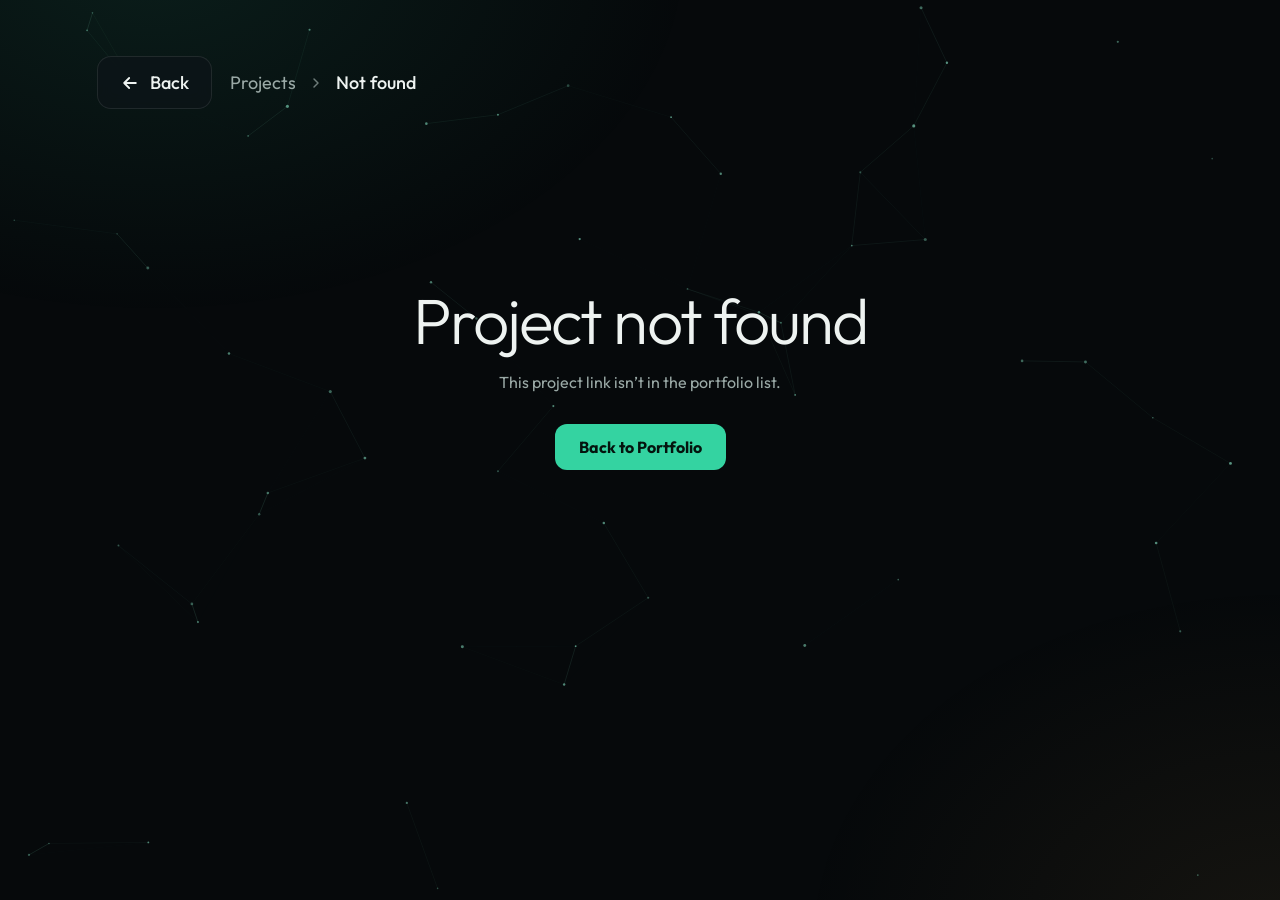
<file: project.html>
<!DOCTYPE html>
<html lang="id">
<head>
<meta charset="utf-8">
<meta name="viewport" content="width=device-width, initial-scale=1, viewport-fit=cover">
<title>Detail Proyek — Muhammad Riko Kuswoyo</title>
<link href="https://fonts.googleapis.com/css2?family=Outfit:wght@300;500;700&display=swap" rel="stylesheet">
<link rel="stylesheet" href="css/style.css">
<link rel="stylesheet" href="css/project.css">
<script src="js/data/komentar.js"></script>
<script src="js/data/data.js"></script>
<script src="js/data/data-en.js"></script>
<script src="js/inti/lang.js"></script>
<script defer src="js/visual/latar.js"></script>
<script defer src="js/inti/detail.js"></script>
<script defer src="js/halaman/project.js"></script>
</head>
<!-- =====================================================================
     🧩 PROJECT.HTML — HALAMAN DETAIL PROYEK
     Satu halaman untuk semua proyek. Dibuka dengan project.html?p=<slug>
     Isi (teks, fitur, teknologi, flyer) diambil dari js/data/data.js → portfolio.projects
     ===================================================================== -->
<body class="pj">
<div class="bg-glow" aria-hidden="true"></div>
<canvas id="bg" aria-hidden="true"></canvas>
<main class="pj-main" id="pj"></main>
<div class="lightbox" id="lb" hidden><button type="button" class="lb-x" aria-label="Tutup">×</button><img alt=""></div>
</body>
</html>
</file>
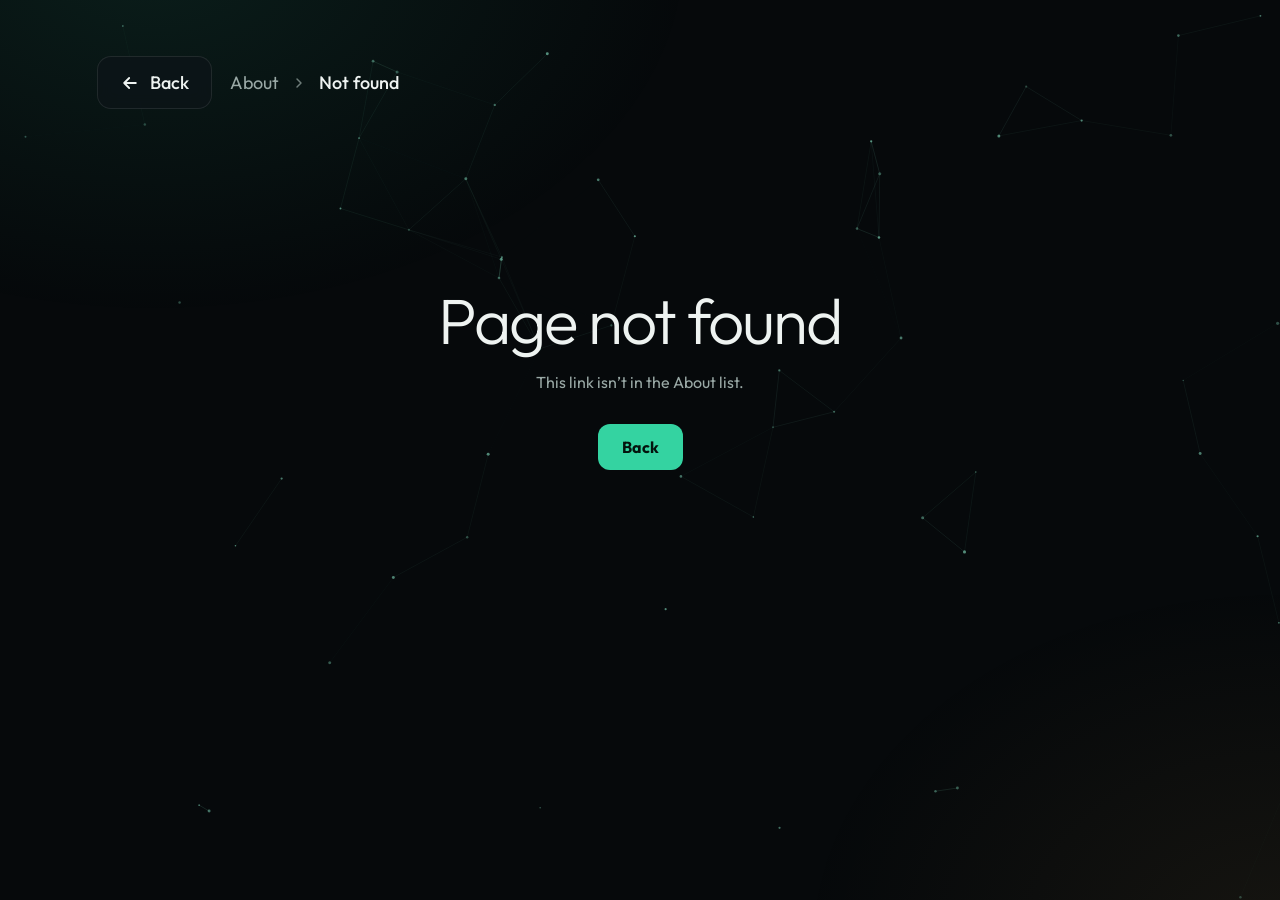
<file: tentang.html>
<!DOCTYPE html>
<html lang="id">
<head>
<meta charset="utf-8">
<meta name="viewport" content="width=device-width, initial-scale=1, viewport-fit=cover">
<title>Detail — Muhammad Riko Kuswoyo</title>
<link href="https://fonts.googleapis.com/css2?family=Outfit:wght@300;500;700&display=swap" rel="stylesheet">
<link rel="stylesheet" href="css/style.css">
<link rel="stylesheet" href="css/project.css">
<link rel="stylesheet" href="css/tentang.css">
<script src="js/data/komentar.js"></script>
<script src="js/data/data.js"></script>
<script src="js/data/data-en.js"></script>
<script src="js/inti/lang.js"></script>
<script defer src="js/inti/detail.js"></script>
<script defer src="js/inti/flip.js"></script>
<script defer src="js/visual/latar.js"></script>
<script defer src="js/halaman/tentang.js"></script>
</head>
<!-- =====================================================================
     🎓 TENTANG.HTML — HALAMAN DETAIL EDUCATION / EXPERIENCE / ORGANISASI
     Dibuka dengan tentang.html?i=<slug>. Isi diambil dari js/data/data.js → about.education / experience / organization (field "detail")
     ===================================================================== -->
<body class="pj tt">
<div id="prog" aria-hidden="true"></div>
<div class="bg-glow" aria-hidden="true"></div>
<canvas id="bg" aria-hidden="true"></canvas>
<main class="pj-main" id="tt"></main>
</body>
</html>
</file>
<file: css/style.css>
/* =====================================================================
   🎨  STYLE.CSS — WARNA & TAMPILAN
   Ganti warna tema cukup di :root (paling atas).
   Tema: grafit gelap + mint (aksen) + amber (pembeda/sorotan hangat).
   ===================================================================== */

/* ---------- Warna tema (ubah di sini) ---------- */
:root{
  --bg:#06090b;                    /* latar utama (grafit) */
  --card:rgba(16,24,28,.62);       /* latar kartu */
  --line:rgba(255,255,255,.09);    /* garis/border */
  --tx:#eef3f1;                    /* teks utama */
  --mut:#9aa9a6;                   /* teks redup */
  --ac:#34d3a1;                    /* aksen utama (mint) */
  --glow:#8ff0cf;                  /* mint terang */
  --ember:#f0b35a;                 /* amber: tahun, subjudul, sorotan hangat */
  --on-ac:#04140e;                 /* warna teks di atas tombol aksen */
  color-scheme:dark;box-sizing:border-box;
  padding-top:env(safe-area-inset-top,0px);padding-bottom:env(safe-area-inset-bottom,0px);
}

/* ---------- Dasar ---------- */
*{box-sizing:border-box;margin:0}
html{scroll-behavior:smooth;scroll-padding-top:90px;background:var(--bg)}
body{font-family:Outfit,system-ui,sans-serif;color:var(--tx);background:var(--bg);min-height:100vh;overflow-x:hidden}
main{position:relative;z-index:1}
section{min-height:100vh;padding:110px 6vw 70px;max-width:1200px;margin:auto}
h1{font-weight:300;font-size:clamp(46px,9vw,104px);line-height:1;letter-spacing:-.03em}
h1 b{font-weight:700;color:var(--glow)}
h1.small{font-size:clamp(40px,6vw,72px)}
h2{font-weight:700;font-size:clamp(34px,6vw,64px);text-align:center;margin-bottom:36px;letter-spacing:-.02em}
h3{font-size:22px;margin-bottom:12px}
p{color:var(--mut);line-height:1.7}
a:focus-visible,button:focus-visible,input:focus-visible,textarea:focus-visible{outline:2px solid var(--glow);outline-offset:2px}

/* ---------- Latar belakang polos + titik halus ---------- */
.bg-glow{position:fixed;inset:0;z-index:0;pointer-events:none;
  background:
    radial-gradient(900px 600px at 12% -5%,rgba(52,211,161,.10),transparent 60%),
    radial-gradient(800px 600px at 100% 105%,rgba(240,179,90,.07),transparent 60%)}
#bg{position:fixed;inset:0;width:100%;height:100%;z-index:0;pointer-events:none}

/* ---------- Navigasi ---------- */
nav{position:fixed;top:calc(14px + env(safe-area-inset-top,0px));left:50%;transform:translateX(-50%);z-index:5;display:flex;gap:4px;padding:6px;border-radius:99px;background:rgba(10,16,19,.72);backdrop-filter:blur(14px);border:1px solid var(--line)}
nav a,nav button{color:var(--tx);text-decoration:none;font:500 15px Outfit;padding:9px 16px;border-radius:99px;background:none;border:0;cursor:pointer}
nav a.on{background:rgba(52,211,161,.16);box-shadow:inset 0 0 0 1px rgba(52,211,161,.28)}
nav button{border-left:1px solid var(--line);border-radius:0 99px 99px 0}

/* ---------- Tombol & kartu ---------- */
.btn{display:inline-block;padding:13px 24px;border-radius:12px;background:var(--ac);color:var(--on-ac);font:700 16px Outfit,system-ui,sans-serif;text-decoration:none;border:0;cursor:pointer;transition:transform .2s,box-shadow .2s}
.btn:hover{transform:translateY(-2px);box-shadow:0 8px 24px -8px rgba(52,211,161,.6)}
.btn.o{background:transparent;color:var(--tx);border:1px solid var(--line);margin-left:8px}
.btn.o:hover{box-shadow:none;border-color:rgba(52,211,161,.5)}
.btn.full{width:100%}
.card{background:var(--card);border:1px solid var(--line);border-radius:18px;padding:22px;backdrop-filter:blur(8px)}
.card .btn.o{margin:16px 0 0;padding:10px 18px}

/* ---------- Home ---------- */
.hero{position:relative;display:flex;align-items:center}
.hero-text{position:relative;z-index:2;width:54%;display:flex;flex-direction:column;justify-content:center}
.hero-text p{max-width:560px}
.hero-text .row{margin:26px 0}
.hero h1{font-weight:700;font-size:clamp(38px,5vw,76px);line-height:1.08;min-height:1.1em;letter-spacing:-.03em}
.hero h1 .grad{background:linear-gradient(90deg,var(--ac),var(--glow));-webkit-background-clip:text;background-clip:text;color:transparent}
.hero h1 b{color:#fff}
.hero .btn::after{content:" →";display:inline-block;transition:transform .25s}
.hero .btn.o::after{content:" ↗"}
.hero #cmenu-btn::after{content:none}
.hero .btn:hover::after{transform:translateX(4px)}
.sub{color:var(--ember);font-size:22px;font-weight:500;margin:18px 0;min-height:1.5em}
.caret{display:inline-block;width:2px;height:1.05em;background:var(--ember);margin-left:4px;vertical-align:-.15em;animation:blink 1s steps(1) infinite}
@keyframes blink{50%{opacity:0}}
.find{display:flex;gap:10px;align-items:center;color:var(--ac);font-size:13px;font-weight:700;letter-spacing:.12em;flex-wrap:wrap}
.find a{display:grid;place-items:center;width:42px;height:42px;border:1px solid var(--line);border-radius:12px;color:var(--tx);text-decoration:none;background:rgba(255,255,255,.03);transition:.2s}
.find a:hover{border-color:var(--ac);color:var(--ac);transform:translateY(-2px)}
.find svg{width:20px;height:20px}

/* Kartu 3D di sisi kanan Home */
.hero-card{position:absolute;top:0;right:0;bottom:0;width:48%;z-index:1;pointer-events:none}
/* Kanvas kartu memenuhi layar (di atas teks, di bawah menu) agar kartu bisa ditarik melewati apapun */
#card3d{position:fixed;inset:0;width:100%;height:100%;z-index:4;pointer-events:none}
body.card-hover,body.card-hover *{cursor:pointer!important}
body.card-drag,body.card-drag *{cursor:grabbing!important;user-select:none!important;-webkit-user-select:none!important}
.hero.no-card .hero-text{width:100%}

/* ---------- About ---------- */
.about{display:grid;grid-template-columns:1fr 1fr;gap:30px;align-items:center}
.me{aspect-ratio:3/4;max-width:300px;width:100%;margin:auto;border-radius:200px 200px 24px 24px;background:radial-gradient(circle at 50% 30%,#1c3a33,#0a1512) center/cover;border:1px solid var(--line);display:grid;place-items:center;font-size:70px;color:var(--glow)}
.me span{font-size:13px;color:var(--mut);display:block;text-align:center}
.about-text{margin-top:36px;max-width:640px}
.about-text b{color:var(--tx)}
.g2{display:grid;grid-template-columns:1fr 1fr;gap:26px;margin-top:50px}
.g3{display:grid;grid-template-columns:repeat(3,1fr);gap:22px;margin-top:40px}
.item{margin-bottom:14px}
.item small{color:var(--ember);font-size:15px}
.stat{display:flex;flex-direction:column;position:relative}
.stat i{font:700 54px Outfit;font-style:normal;position:absolute;right:22px;top:12px;color:var(--glow)}
.stat b{margin-top:60px}

/* ---------- Musik ---------- */
.music{display:grid;grid-template-columns:1fr 1fr;gap:30px;margin-top:40px;align-items:center}
.music h3{font-size:clamp(30px,4.5vw,50px);line-height:1.1}
.music h3 em{font-style:normal;color:var(--ac)}
.trk{display:flex;justify-content:space-between;padding:10px 0;border-bottom:1px solid var(--line);font-size:15px}
.trk small{display:block;color:var(--mut)}

/* ---------- Portfolio ---------- */
.tabs{display:flex;gap:6px;justify-content:center;flex-wrap:wrap;margin-bottom:34px}
.tabs button{font:500 16px Outfit;color:var(--mut);background:var(--card);border:1px solid var(--line);padding:12px 22px;border-radius:12px;cursor:pointer}
.tabs button.on{background:var(--ac);color:var(--on-ac)}
#tab{margin-top:0}
.shot{height:150px;border-radius:12px;margin-bottom:18px;background:linear-gradient(135deg,#12262a,#0a1316) center/cover;border:1px solid var(--line);display:grid;place-items:center;color:var(--glow);font-weight:700;letter-spacing:.04em;text-align:center;padding:0 10px}

/* ---------- Contact ---------- */
.cw{display:grid;grid-template-columns:1fr 1.2fr;gap:26px}
.cw .title{color:var(--ac);font-size:30px}
.cw .findme{margin-top:26px;font-size:16px;letter-spacing:.06em}
label{display:block;font-size:13px;font-weight:700;margin:14px 0 6px}
input,textarea{width:100%;padding:12px;border-radius:10px;border:1px solid var(--line);background:rgba(4,9,11,.7);color:var(--tx);font:15px Outfit}
textarea{min-height:100px;resize:vertical}
.hint{font-size:12px;text-align:center}
.cm{max-height:280px;overflow:auto;margin-top:18px}
.soc{display:block;margin-top:10px;padding:14px;color:var(--tx);text-decoration:none;border:1px solid var(--line);border-radius:12px;transition:.2s}
.soc:hover{border-color:rgba(52,211,161,.5)}
.soc small{color:var(--mut);display:block}

/* ---------- Footer & toast ---------- */
footer{position:relative;z-index:1;padding:20px 6vw calc(28px + env(safe-area-inset-bottom,0px));color:var(--mut);font-size:15px}
footer .ft-in{max-width:1200px;margin:0 auto;padding:24px 0 6px;border-top:1px solid var(--line);text-align:center}
footer p{margin:0;line-height:1.6;text-wrap:balance}
footer b{color:var(--tx);font-weight:500}
@media(max-width:820px){footer{font-size:13px;padding-top:8px}footer .ft-in{padding-top:20px}}
#toast{position:fixed;bottom:24px;left:50%;transform:translateX(-50%);background:var(--ac);color:var(--on-ac);font-weight:700;padding:12px 20px;border-radius:12px;z-index:9;opacity:0;transition:.3s;pointer-events:none}
#toast.s{opacity:1}

/* ---------- Responsif (HP) ---------- */
@media(max-width:820px){
  .about,.g2,.g3,.music,.cw{grid-template-columns:1fr}
  nav a,nav button{padding:8px 10px;font-size:13px}
  .btn.o{margin:10px 0 0}
  .hero{flex-direction:column;align-items:stretch;justify-content:center}
  .hero-text{width:100%}
  .hero-card{position:relative;width:100%;height:580px;margin-top:10px}
}

/* =====================================================================
   ✨ EFEK INTERAKSI (klik, hover, muncul saat scroll)
   ===================================================================== */
/* Tombol: ditekan mengecil, napas halus pada tombol utama saat diam */
.btn,.tabs button,nav a,nav button,.find a,.soc{position:relative;overflow:hidden}
.btn:active,.tabs button:active,nav a:active,nav button:active,.find a:active,.soc:active{transform:scale(.95)}
.tabs button{transition:background .25s,color .25s,transform .2s,border-color .25s}
.tabs button:hover{border-color:rgba(52,211,161,.5);color:var(--tx)}
.tabs button.on:hover{color:var(--on-ac)}
nav a{transition:background .25s,transform .2s}
nav a:hover{background:rgba(255,255,255,.07)}
.hero .btn:not(.o){animation:breathe 2.8s ease-in-out infinite}
@keyframes breathe{50%{box-shadow:0 0 0 8px rgba(52,211,161,0),0 10px 30px -8px rgba(52,211,161,.55)}}

/* Riak saat ditekan */
.rip{position:absolute;border-radius:50%;background:rgba(255,255,255,.35);transform:scale(0);pointer-events:none;animation:rip .65s ease-out forwards}
@keyframes rip{to{transform:scale(1);opacity:0}}

/* Percikan klik di mana saja */
.fx-ring,.fx-dot{position:fixed;pointer-events:none;z-index:99;border-radius:50%}
.fx-ring{width:14px;height:14px;margin:-7px 0 0 -7px;border:2px solid var(--ac)}
.fx-dot{width:6px;height:6px;margin:-3px 0 0 -3px}

/* Kartu: terangkat + cahaya kursor */
.card{position:relative}
.card::before{content:"";position:absolute;inset:0;border-radius:inherit;pointer-events:none;opacity:0;transition:opacity .3s;
  background:radial-gradient(240px circle at var(--mx,50%) var(--my,50%),rgba(52,211,161,.13),transparent 70%)}
.card:hover::before{opacity:1}
#tab .card,.stat,.item,.music{transition:transform .25s,border-color .25s,box-shadow .25s}
#tab .card:hover,.stat:hover,.item:hover{transform:translateY(-4px);border-color:rgba(52,211,161,.35);box-shadow:0 14px 34px -16px rgba(52,211,161,.35)}

/* Muncul halus saat di-scroll */
.reveal{opacity:0;translate:0 26px;transition:opacity .7s ease,translate .7s ease,transform .25s,border-color .25s,box-shadow .25s}
.reveal.in{opacity:1;translate:0 0}
.pop{animation:pop .5s cubic-bezier(.2,.8,.3,1) both}
@keyframes pop{from{opacity:0;transform:translateY(20px) scale(.96)}to{opacity:1;transform:none}}

/* Petunjuk kartu 3D */
.card-hint{position:absolute;left:50%;bottom:8%;transform:translateX(-50%);font-size:13px;color:var(--mut);background:rgba(10,16,19,.65);border:1px solid var(--line);padding:8px 16px;border-radius:99px;backdrop-filter:blur(8px);pointer-events:none;white-space:nowrap;transition:opacity .5s;animation:floaty 3s ease-in-out infinite}
.card-hint.gone{opacity:0}
@keyframes floaty{50%{translate:0 -5px}}

@media(prefers-reduced-motion:reduce){
  .hero .btn:not(.o),.card-hint,.caret{animation:none}
}

/* =====================================================================
   ⏳ LAYAR LOADING (0 → 100) + animasi masuk halaman
   ===================================================================== */
html.is-loading,html.is-loading body{overflow:hidden}
#loader{position:fixed;inset:0;z-index:200;background:var(--bg);color:var(--tx);overflow:hidden;
  display:flex;align-items:center;justify-content:center;padding:24px;font-family:Outfit,system-ui,sans-serif;
  transition:transform 1s cubic-bezier(.76,0,.24,1)}
#loader::before{content:"";position:absolute;inset:0;pointer-events:none;
  background:radial-gradient(700px 420px at 50% 36%,rgba(52,211,161,.09),transparent 70%),radial-gradient(600px 380px at 50% 100%,rgba(240,179,90,.06),transparent 70%)}
[data-theme=light] #loader::before{background:radial-gradient(700px 420px at 50% 36%,rgba(14,154,115,.10),transparent 70%),radial-gradient(600px 380px at 50% 100%,rgba(180,105,10,.07),transparent 70%)}
#loader.ld-out{transform:translateY(-100%)}
.ld-wrap{position:relative;z-index:1;width:min(820px,100%);text-align:center;transition:opacity .45s,transform .45s}
.ld-name{margin:0 auto;max-width:92vw;font-weight:700;font-size:clamp(32px,6.4vw,60px);letter-spacing:-.03em;line-height:1.08;text-wrap:balance;color:var(--tx)}
.ld-sub{margin:14px 0 clamp(28px,5vh,42px);font-size:11px;font-weight:500;letter-spacing:.32em;text-transform:uppercase;color:var(--mut)}
.ld-track,.ld-row{width:min(440px,100%);margin-left:auto;margin-right:auto}
.ld-track{position:relative;height:4px;border-radius:4px;background:var(--line);overflow:hidden}
.ld-fill{position:absolute;inset:0;background:linear-gradient(90deg,var(--ac),var(--ember));transform-origin:left;transform:scaleX(0);border-radius:4px}
.ld-row{display:flex;justify-content:space-between;gap:12px;margin-top:14px;font-size:10.5px;font-weight:500;letter-spacing:.14em;text-transform:uppercase;color:var(--mut);font-feature-settings:"tnum"}
#ld-pct{color:var(--ac)}
#ld-status{transition:opacity .25s}
#ld-skip{margin-top:30px;font:500 10.5px Outfit,system-ui,sans-serif;letter-spacing:.2em;text-transform:uppercase;color:var(--mut);background:none;border:0;border-bottom:1px solid var(--line);padding:3px 0;cursor:pointer;transition:color .25s,border-color .25s}
#ld-skip:hover{color:var(--ac);border-color:var(--ac)}
#loader.ld-done .ld-wrap{opacity:0;transform:translateY(10px)}
@media(max-width:480px){.ld-sub{letter-spacing:.26em}.ld-row{font-size:10px}}
@media(prefers-reduced-motion:reduce){#loader{transition:opacity .5s}#loader.ld-out{transform:none;opacity:0}}

/* Isi halaman masuk setelah loading selesai */
html.is-loading .hero-text>*,html.is-loading nav{opacity:0}
html.is-ready .hero-text>*{animation:heroIn .95s cubic-bezier(.2,.8,.2,1) both}
html.is-ready .hero-text>:nth-child(1){animation-delay:.30s}
html.is-ready .hero-text>:nth-child(2){animation-delay:.42s}
html.is-ready .hero-text>:nth-child(3){animation-delay:.54s}
html.is-ready .hero-text>:nth-child(4){animation-delay:.66s}
html.is-ready .hero-text>:nth-child(5){animation-delay:.78s}
html.is-ready nav{animation:navIn .9s cubic-bezier(.2,.8,.2,1) .2s both}
@keyframes heroIn{from{opacity:0;translate:0 28px}to{opacity:1;translate:0 0}}
@keyframes navIn{from{opacity:0;translate:0 -16px}to{opacity:1;translate:0 0}}
@media(prefers-reduced-motion:reduce){html.is-ready .hero-text>*,html.is-ready nav{animation:none}}


/* =====================================================================
   👋 SAPAAN KETIK · MENU "HUBUNGI SAYA" · LENCANA KOLABORASI
   ===================================================================== */
.hero h1 .grad{display:inline}
.caret-h{width:4px;height:.82em;margin-left:6px;background:var(--ac);vertical-align:-.04em;border-radius:2px;box-shadow:0 0 14px rgba(52,211,161,.7)}
@media(min-width:821px){.hero h1{white-space:nowrap}}
@media(max-width:820px){.hero h1{min-height:2.2em}}

/* Menu pilihan di tombol Hubungi Saya */
.hero-text .row{position:relative;z-index:6;display:flex;flex-wrap:wrap;gap:8px;align-items:center}
.hero-text .row .btn.o{margin:0}
.cmenu{position:relative;display:inline-block}
#cmenu-btn{display:inline-flex;align-items:center;gap:8px;font-family:Outfit,sans-serif}
#cmenu-btn .chev{width:18px;height:18px;transition:transform .3s cubic-bezier(.2,.8,.2,1)}
.cmenu.open #cmenu-btn{border-color:rgba(52,211,161,.6);background:rgba(52,211,161,.08)}
.cmenu.open .chev{transform:rotate(180deg)}
.cmenu-list{position:absolute;top:calc(100% + 10px);left:0;min-width:288px;padding:8px;border-radius:18px;
  background:rgba(12,19,22,.94);backdrop-filter:blur(18px);-webkit-backdrop-filter:blur(18px);
  border:1px solid rgba(255,255,255,.12);box-shadow:0 24px 60px -18px rgba(0,0,0,.85),0 0 0 1px rgba(52,211,161,.08);
  transform-origin:18% 0;z-index:20}
.cmenu-list:not([hidden]){animation:cmIn .28s cubic-bezier(.2,.9,.25,1) both}
@keyframes cmIn{from{opacity:0;transform:translateY(-8px) scale(.94)}to{opacity:1;transform:none}}
.cmenu-item{position:relative;overflow:hidden;display:flex;align-items:center;gap:14px;padding:11px 12px;border-radius:12px;color:var(--tx);text-decoration:none;transition:background .2s,transform .2s}
.cmenu-item:hover,.cmenu-item:focus-visible{background:rgba(52,211,161,.1);outline:0;transform:translateX(3px)}
.cmenu-item .ci{flex:none;display:grid;place-items:center;width:40px;height:40px;border-radius:11px;background:rgba(255,255,255,.05);border:1px solid var(--line);color:var(--ac);transition:.2s}
.cmenu-item:hover .ci,.cmenu-item:focus-visible .ci{background:var(--ac);color:var(--on-ac);border-color:var(--ac)}
.cmenu-item svg{width:19px;height:19px}
.cmenu-item .ct{display:flex;flex-direction:column;line-height:1.25}
.cmenu-item b{font-weight:700;font-size:15.5px}
.cmenu-item small{font-size:12.5px;color:var(--mut);margin-top:2px}
@media(max-width:480px){.cmenu-list{min-width:0;width:min(300px,calc(100vw - 48px))}}

/* Lencana "Terbuka untuk kolaborasi" — di baris FIND ME */
.find .avail{width:auto;height:42px;display:inline-flex;align-items:center;gap:10px;padding:0 16px 0 14px;margin-left:8px;border-radius:99px;
  border:1px solid rgba(52,211,161,.28);background:rgba(52,211,161,.07);color:var(--tx);font-size:13.5px;font-weight:500;letter-spacing:0;text-transform:none}
.find .avail:hover{border-color:var(--ac);background:rgba(52,211,161,.14);color:var(--tx);transform:translateY(-2px)}
.avail .dot{position:relative;flex:none;width:9px;height:9px;border-radius:50%;background:#3ddc84;box-shadow:0 0 10px #3ddc84}
.avail .dot::after{content:"";position:absolute;inset:-5px;border-radius:50%;border:2px solid #3ddc84;opacity:0;animation:ping 2s ease-out infinite}
@keyframes ping{0%{transform:scale(.5);opacity:.8}80%,100%{transform:scale(1.5);opacity:0}}
@media(max-width:480px){.find .avail{margin:6px 0 0}}
@media(prefers-reduced-motion:reduce){.avail .dot::after,.cmenu-list:not([hidden]){animation:none}}

.hero-text p b{color:#fff;font-weight:700}
#about-photo{background-position:50% 22%}


/* =====================================================================
   🧑‍💻 ABOUT ME — sapaan kiri · foto tengah (efek kursor) · teks kanan
   ===================================================================== */
@property --r{syntax:'<length>';inherits:true;initial-value:0px}
#about{max-width:1320px}
.about-hero{display:grid;grid-template-columns:minmax(0,1fr) minmax(300px,420px) minmax(0,1fr);gap:clamp(24px,4vw,64px);align-items:center;margin-top:34px}
.ah-title{font-size:clamp(40px,5vw,72px);font-weight:700;line-height:1.04;letter-spacing:-.03em}
.ah-title .hi{color:var(--ac)}
.ah-title b{color:#fff;font-weight:700}
.ah-btn{margin-top:30px}
.btn.ic{display:inline-flex;align-items:center;gap:10px;margin:0}
.btn.ic svg{width:20px;height:20px}
.ah-right .about-text{margin:0;max-width:none;font-size:17.5px;line-height:1.75}
.ah-cta{margin-top:28px}

.ah-stage{position:relative;aspect-ratio:900/1349;width:100%;max-width:420px;margin:auto;--mx:50%;--my:30%;--r:0px;touch-action:pan-y;cursor:none;
  transition:--r .45s cubic-bezier(.2,.8,.2,1)}
.ah-stage.on{--r:150px}
.ah-stage img{position:absolute;inset:0;width:100%;height:100%;object-fit:contain;user-select:none;-webkit-user-drag:none;pointer-events:none}
/* cahaya latar di belakang badan, supaya jas gelap tetap terlihat */
.ph-glow{position:absolute;inset:-6% -18% 6%;background:radial-gradient(closest-side,rgba(52,211,161,.28),rgba(52,211,161,.08) 55%,transparent 75%);filter:blur(10px);pointer-events:none}
/* bagian bawah foto memudar ke latar (gradasi) */
.ph-me,.ph-rev{-webkit-mask-image:linear-gradient(#000 62%,transparent 98%);mask-image:linear-gradient(#000 62%,transparent 98%)}
/* foto kedua hanya terlihat di lingkaran kursor, tepinya lembut */
.ph-rev{
  -webkit-mask-image:radial-gradient(circle var(--r) at var(--mx) var(--my),#000 0,#000 38%,rgba(0,0,0,.55) 66%,transparent 100%),linear-gradient(#000 62%,transparent 98%);
  -webkit-mask-composite:source-in;
  mask-image:radial-gradient(circle var(--r) at var(--mx) var(--my),#000 0,#000 38%,rgba(0,0,0,.55) 66%,transparent 100%),linear-gradient(#000 62%,transparent 98%);
  mask-composite:intersect}
.ph-dot{position:absolute;left:0;top:0;width:12px;height:12px;margin:-6px 0 0 -6px;border-radius:50%;background:#fff;box-shadow:0 0 0 4px rgba(255,255,255,.18),0 0 18px rgba(255,255,255,.8);
  transform:translate(var(--mx),var(--my));opacity:0;transition:opacity .25s;pointer-events:none}
.ah-stage.on .ph-dot{opacity:1}
.ah-stage.still{--r:0px}
.ph-empty{display:grid;place-items:center;height:100%;font-size:70px;color:var(--glow);text-align:center}
.ph-empty span{font-size:13px;color:var(--mut);display:block}
.ah-hint{display:none}

@media(max-width:900px){
  .about-hero{grid-template-columns:1fr;gap:26px;text-align:left}
  /* urutan HP: foto -> Hi, I'm ... -> teks -> Lihat CV -> Lihat Projek */
  .ah-left,.ah-right{display:contents}
  .ah-stage{max-width:340px;order:1;cursor:pointer}
  .ah-title{order:2;font-size:clamp(38px,11vw,60px);margin:0}
  .about-text{order:3}
  .ah-btn{order:4;margin:0}
  .ah-cta{order:5;margin:0}
  .ah-btn .btn,.ah-cta .btn{display:flex;justify-content:center;width:100%;box-sizing:border-box}
}
@media(hover:none){.ph-dot{display:none}}


/* =====================================================================
   📱 TAMPILAN HP — kartu di atas → tombol balik → lencana → sapaan → teks
   Menu pindah ke bawah layar (ikon + label). Desktop tidak berubah.
   ===================================================================== */
.nav-ic{display:none}
.avail-top{display:none}
.flip-btn{display:none}
@media(max-width:820px){
  /* urutan: kartu dulu, baru teks */
  .hero{padding-top:0;min-height:auto;justify-content:flex-start;gap:0}
  .hero-card{order:-1;height:500px;margin-top:0;overflow:visible}
  .hero-text{align-items:center;text-align:center;padding-top:6px}
  .hero-text p{margin-left:auto;margin-right:auto}

  /* tombol Balik kartu di bawah kartu */
  .flip-btn{display:inline-flex;align-items:center;gap:9px;position:absolute;left:50%;bottom:6px;transform:translateX(-50%);pointer-events:auto;z-index:6;
    padding:12px 22px;border-radius:99px;border:1px solid var(--line);background:rgba(16,24,28,.82);backdrop-filter:blur(10px);-webkit-backdrop-filter:blur(10px);
    color:var(--tx);font:700 15px Outfit,sans-serif;cursor:pointer;white-space:nowrap;transition:border-color .2s,transform .2s}
  .flip-btn svg{width:18px;height:18px;color:var(--ac)}
  .flip-btn:active{transform:translateX(-50%) scale(.95)}
  .card-hint{display:none}

  /* lencana kolaborasi di antara kartu dan sapaan */
  .hero-text .avail-top{display:inline-flex;align-items:center;gap:10px;height:42px;padding:0 18px 0 16px;margin:6px 0 22px;border-radius:99px;
    border:1px solid var(--line);background:rgba(16,24,28,.72);color:var(--tx);font-size:14px;font-weight:500;text-decoration:none}
  .find .avail{display:none}

  /* sapaan satu baris, di tengah */
  .hero h1{font-size:clamp(28px,8.4vw,50px);white-space:nowrap;min-height:1.15em;text-align:center}
  .sub{font-size:19px;margin:12px 0 8px}
  .hero-text .row{justify-content:center;margin:22px 0}
  .find{justify-content:center}
  .cmenu{position:static}
  .cmenu-list{left:50%;translate:-50% 0;transform-origin:50% 0;width:min(300px,calc(100vw - 48px));min-width:0;text-align:left}

  /* menu di bawah layar, seperti aplikasi */
  nav{top:auto;bottom:calc(12px + env(safe-area-inset-bottom,0px));width:min(94vw,540px);justify-content:space-between;gap:2px;padding:8px;border-radius:26px;background:rgba(12,19,22,.9)}
  nav a{flex:1;display:flex;flex-direction:column;align-items:center;gap:4px;padding:9px 4px 8px;border-radius:18px;font-size:12px;font-weight:600;color:var(--mut)}
  nav a.on{color:var(--ac)}
  nav a.on{background:rgba(52,211,161,.13);border:1px solid rgba(52,211,161,.25)}
  nav a:not(.on){border:1px solid transparent}
  .nav-ic{display:block;width:22px;height:22px}
  nav button{flex:none;align-self:center;padding:10px 12px;margin-left:2px;border-left:1px solid var(--line);border-radius:0 18px 18px 0}
  html{scroll-padding-top:20px}
  body{padding-bottom:104px}
  #toast{bottom:112px}
}
html.is-ready .hero-text>:nth-child(6){animation-delay:.9s}

/* cegah halaman melebar ke samping di HP (cahaya foto About meluap) */
html{overflow-x:clip}
#about{overflow-x:clip}
@media(max-width:900px){.ph-glow{inset:-4% -4% 6%}}


/* ---------- Timeline Education & Experience ---------- */
.tl-scroll{position:relative;overflow-y:auto;overscroll-behavior:contain;padding:6px 10px 0 6px;margin:-6px 0 0 -6px;scrollbar-width:thin;scrollbar-color:rgba(52,211,161,.45) transparent}
.tl-scroll::-webkit-scrollbar{width:6px}
.tl-scroll::-webkit-scrollbar-thumb{background:rgba(52,211,161,.4);border-radius:99px}
.tl-scroll.more{-webkit-mask-image:linear-gradient(#000 82%,transparent);mask-image:linear-gradient(#000 82%,transparent)}
.tl-item{position:relative;display:grid;grid-template-columns:48px minmax(0,1fr);gap:18px;padding-bottom:28px;opacity:.38;cursor:pointer;outline:none;transition:opacity .3s}
.tl-item::before{content:"";position:absolute;left:23px;top:50px;bottom:2px;width:2px;background:var(--line)}
.tl-item:last-child{padding-bottom:6px}
.tl-item:last-child::before{display:none}
.tl-num{width:48px;height:48px;border-radius:50%;display:grid;place-items:center;font:700 18px Outfit,sans-serif;color:var(--mut);
  background:rgba(16,24,28,.9);border:1px solid var(--line);transition:background .3s,color .3s,box-shadow .3s,border-color .3s}
.tl-body b{display:block;font-size:19px;line-height:1.3;padding-top:2px}
.tl-body p{margin:5px 0 4px;color:var(--mut)}
.tl-body small{color:var(--ember);font-size:15px}
.tl-item.on{opacity:1}
.tl-item.on .tl-num{background:#fff;color:#0a1013;border-color:#fff;box-shadow:0 0 0 6px rgba(52,211,161,.18),0 0 26px rgba(52,211,161,.55)}
.tl-item:focus-visible .tl-num{outline:2px solid var(--ac);outline-offset:3px}
@media(prefers-reduced-motion:reduce){.tl-item,.tl-num{transition:none}}


/* ---------- Folder statistik ---------- */
#stats{margin-top:0}
.folder.stat{display:block;position:relative;aspect-ratio:400/320;margin:120px auto 0;width:100%;max-width:460px;cursor:pointer;outline:none;-webkit-tap-highlight-color:transparent}
.folder.stat:hover{transform:none;border-color:transparent;box-shadow:none}
.folder:focus-visible{outline:2px solid var(--ac);outline-offset:8px;border-radius:26px}
.fd-back,.fd-front,.fd-glow{position:absolute;inset:0;width:100%;height:100%;overflow:visible;pointer-events:none}
.fd-back path{fill:rgba(44,52,60,.62);stroke:rgba(255,255,255,.13);stroke-width:1.5;vector-effect:non-scaling-stroke}
.fd-front path{fill:rgba(28,35,42,.8);stroke:rgba(255,255,255,.18);stroke-width:1.5;vector-effect:non-scaling-stroke}
.fd-docs{position:absolute;inset:0;pointer-events:none}
.fd-doc{position:absolute;left:8%;top:22%;width:84%;height:58%;border-radius:12px;border:1px solid var(--line);box-shadow:0 8px 20px -8px rgba(0,0,0,.65);
  background:#10181c center/cover no-repeat;transform-origin:50% 100%;
  transform:translate(calc(var(--i)*1.5%),calc(var(--i)*-6px));
  transition:transform .6s cubic-bezier(.2,.8,.2,1)}
.fd-doc.ph{display:grid;place-content:center;gap:8px;text-align:center;padding:12px;background:linear-gradient(135deg,#16302f,#0b171a);color:var(--glow);font-weight:700}
.fd-doc.ph span{font-size:30px;line-height:1}
.fd-doc.ph em{font-style:normal;font-size:13px;color:var(--mut);font-weight:500;display:-webkit-box;-webkit-line-clamp:2;-webkit-box-orient:vertical;overflow:hidden}
/* hover: isi folder terangkat sedikit */
@media(hover:hover){
  .folder:not(.open):hover .fd-doc{transform:translate(calc(var(--i)*1.5%),calc(-30px - var(--i)*7px))}
}
/* klik: semua isi terangkat dan menyebar */
.folder.open .fd-doc:nth-child(1){transform:translate(-7%,-80%) rotate(-9deg)}
.folder.open .fd-doc:nth-child(2){transform:translate(-1%,-74%) rotate(-4deg)}
.folder.open .fd-doc:nth-child(3){transform:translate(5%,-68%) rotate(3deg)}
.folder.open .fd-doc:nth-child(4){transform:translate(11%,-62%) rotate(8deg)}
.fd-info{position:absolute;left:7%;bottom:9%;pointer-events:none}
.folder i{position:static;display:block;font:700 42px/1 Outfit,sans-serif;font-style:normal;color:#fff}
.folder b{margin:6px 0 0;display:block;font-size:19px;color:var(--tx)}
.fd-go{position:absolute;right:6%;bottom:8%;width:17%;aspect-ratio:1/.95;border-radius:16px;display:grid;place-items:center;padding:0;cursor:pointer;
  color:#fff;background:rgba(255,255,255,.07);border:1px solid var(--line);transition:background .25s,color .25s,border-color .25s}
.fd-go svg{width:52%}
.fd-go:hover,.fd-go:focus-visible{background:var(--ac);color:var(--on-ac);border-color:var(--ac);outline:none}
@media(prefers-reduced-motion:reduce){.fd-doc{transition:none}}


/* ---------- Pemutar Spotify ---------- */
.mu-player{min-width:0}
.sp-embed{display:block;width:100%;height:352px;border:0;border-radius:16px;background:#121212;color-scheme:normal;box-shadow:0 18px 40px -22px rgba(0,0,0,.8)}
.music .btn.ic svg:last-child{width:17px;height:17px;opacity:.8}
@media(max-width:820px){
  .music{gap:22px}
  .mu-text{text-align:left}
  .music .btn.ic{width:100%;justify-content:center;box-sizing:border-box}
  .sp-embed{height:352px;border-radius:14px}
}


/* ---------- Cahaya berputar mengelilingi folder ---------- */
.fd-glow{filter:drop-shadow(0 0 5px rgba(52,211,161,.85))}
.fd-glow path{fill:none;stroke-linecap:round;stroke-linejoin:round}
.fd-glow .g-trail{stroke:var(--ac);stroke-width:3.2;stroke-opacity:.55;stroke-dasharray:32 68;stroke-dashoffset:18;animation:fd-trail 4.2s linear infinite}
.fd-glow .g-head{stroke:var(--glow);stroke-width:2.6;stroke-dasharray:9 91;stroke-dashoffset:0;animation:fd-head 4.2s linear infinite}
.folder:nth-child(2) .fd-glow path{animation-delay:-1.4s}
.folder:nth-child(3) .fd-glow path{animation-delay:-2.8s}
@keyframes fd-head{to{stroke-dashoffset:-100}}
@keyframes fd-trail{to{stroke-dashoffset:-82}}
.folder:hover .fd-glow path,.folder.open .fd-glow path{animation-duration:2.4s}
.folder:hover .fd-glow,.folder.open .fd-glow{filter:drop-shadow(0 0 8px rgba(52,211,161,1))}
@media(prefers-reduced-motion:reduce){.fd-glow path{animation:none}.fd-glow .g-trail{stroke-dasharray:none;stroke-opacity:.25}.fd-glow .g-head{display:none}}


/* ---------- Portfolio: tab berikon + kartu proyek ---------- */
.tabs{width:max-content;max-width:100%;margin:0 auto 38px;padding:8px;gap:6px;border:1px solid var(--line);border-radius:20px;background:rgba(14,21,25,.6);backdrop-filter:blur(8px);-webkit-backdrop-filter:blur(8px)}
.tabs button{display:inline-flex;align-items:center;justify-content:center;gap:10px;padding:13px 22px;background:transparent;border-color:transparent}
.tabs button svg{width:20px;height:20px;flex:none}
#tab.g3{align-items:stretch}
.pc{display:flex;flex-direction:column;padding:14px 14px 20px}
.pc-shot{position:relative;aspect-ratio:2/1;border-radius:12px;overflow:hidden;border:1px solid var(--line);background:linear-gradient(135deg,#12262a,#0a1316);display:grid;place-items:center}
.pc-shot img{position:absolute;inset:0;width:100%;height:100%;object-fit:cover;z-index:1;transition:transform .5s cubic-bezier(.2,.8,.2,1)}
.pc:hover .pc-shot img{transform:scale(1.04)}
.pc-ph{font:700 34px Outfit,sans-serif;color:var(--glow);opacity:.8}
.pc h3{margin:20px 8px 8px;font-size:24px;line-height:1.2}
.pc p{margin:0 8px 14px;color:var(--mut);line-height:1.7}
.pc-tags{display:flex;flex-wrap:wrap;gap:6px;margin:0 8px 20px}
.pc-tags span{font-size:12.5px;font-weight:500;padding:4px 11px;border-radius:99px;border:1px solid var(--line);color:var(--mut);background:rgba(255,255,255,.03)}
.pc .btn.o{margin:auto 8px 0;align-self:flex-start;padding:12px 22px}
.pc .btn.o svg{width:18px;height:18px;transition:transform .25s}
.pc .btn.o:hover svg{transform:translateX(4px)}
@media(max-width:820px){
  .tabs{width:100%;display:grid;grid-template-columns:1fr 1fr;box-sizing:border-box}
  .tabs button{padding:13px 10px;font-size:15px}
  .pc h3{font-size:22px}
}


/* ---------- Portfolio: maksimal 3 kartu + scroll, kartu redup, cahaya berputar ---------- */
#tab.g3{position:relative;margin:28px -12px 0;padding:12px}
#tab.scrolls{overflow-y:auto;overscroll-behavior:contain;scrollbar-width:thin;scrollbar-color:rgba(52,211,161,.45) transparent}
#tab.scrolls::-webkit-scrollbar{width:6px}
#tab.scrolls::-webkit-scrollbar-thumb{background:rgba(52,211,161,.4);border-radius:99px}
#tab.scrolls.more{-webkit-mask-image:linear-gradient(#000 90%,rgba(0,0,0,.25));mask-image:linear-gradient(#000 90%,rgba(0,0,0,.25))}
#tab .pc{transition:transform .25s,border-color .25s,box-shadow .25s,filter .4s}
#tab .pc.dim{filter:brightness(.5) saturate(.75)}
#tab .pc.dim:hover{filter:none}
@media(max-width:820px){#tab.scrolls{overscroll-behavior:auto}}

.pc-glow{position:absolute;inset:0;width:100%;height:100%;overflow:visible;pointer-events:none;z-index:3;filter:drop-shadow(0 0 5px rgba(52,211,161,.85))}
.pc-glow rect{fill:none;stroke-linecap:round;stroke-linejoin:round}
.pc-glow .g-trail{stroke:var(--ac);stroke-width:3.2;stroke-opacity:.55;stroke-dasharray:30 70;stroke-dashoffset:18;animation:fd-trail 6s linear infinite}
.pc-glow .g-head{stroke:var(--glow);stroke-width:2.6;stroke-dasharray:8 92;stroke-dashoffset:0;animation:fd-head 6s linear infinite}
.pc-glow .g-trail,.pc-glow .g-head{animation-delay:calc(var(--n,0) * -1.7s)}
.pc:hover .pc-glow rect{animation-duration:3.4s}
.pc:hover .pc-glow{filter:drop-shadow(0 0 8px rgba(52,211,161,1))}
@media(prefers-reduced-motion:reduce){.pc-glow rect{animation:none}.pc-glow .g-trail{stroke-dasharray:none;stroke-opacity:.25}.pc-glow .g-head{display:none}}

/* =====================================================================
   ➕ TAMBAHAN: kartu klik, sertifikat, sosial, komentar, timeline berlogo,
      organisasi, capaian, kemampuan, info kontak, lightbox
   ===================================================================== */
.pc.go{cursor:pointer;outline:none}
.pc.go:focus-visible{outline:2px solid var(--ac);outline-offset:4px}
.pc.go .btn{pointer-events:none}
.pc.go a.btn{pointer-events:auto}
.pc-shot img{object-position:top center}
.ts h3{margin-bottom:14px}
.sk-chips{display:flex;flex-wrap:wrap;gap:10px}
.sk-chip{display:inline-block;padding:8px 14px;border-radius:99px;border:1px solid var(--line);background:rgba(14,21,25,.6);font:500 14px Outfit,sans-serif;color:var(--tx)}
button.sk-chip{cursor:pointer;color:var(--glow);border-color:rgba(52,211,161,.4);transition:.2s}
button.sk-chip:hover{background:rgba(52,211,161,.14)}

/* Kontak & sosial */
.soc{display:flex;align-items:center;gap:14px}
.soc-ic{flex:none;width:44px;height:44px;border-radius:12px;overflow:hidden;display:block;box-shadow:0 6px 16px -8px #000}
.soc-ic svg{display:block;width:100%;height:100%}
.soc-tx{flex:1;min-width:0}.soc-tx b{display:block}
.soc-go{flex:none;width:18px;height:18px;color:var(--mut);transition:.2s}
.soc:hover .soc-go{color:var(--glow);transform:translate(2px,-2px)}
.cinfo{margin-top:22px;display:grid;gap:10px}
.cinfo p{display:flex;gap:14px;align-items:baseline;margin:0;font-size:15px}
.cinfo small{flex:none;width:82px;color:var(--mut);font-size:13px;letter-spacing:.06em;text-transform:uppercase}
.cinfo a{color:var(--glow);text-decoration:none;word-break:break-all}.cinfo a:hover{text-decoration:underline}

/* Komentar */
.cm{max-height:420px;overflow:auto;margin-top:18px;scrollbar-width:thin;scrollbar-color:rgba(52,211,161,.4) transparent}
.cmt{display:flex;gap:12px;padding:13px 6px 13px 0;border-top:1px solid var(--line)}
.cmt-av{flex:none;width:38px;height:38px;border-radius:50%;overflow:hidden;display:block;background:#1a2a2c}
.cmt-av img,.cmt-av svg{width:100%;height:100%;display:block;object-fit:cover}
.cmt-b{min-width:0;flex:1}
.cmt-h{display:flex;flex-wrap:wrap;gap:4px 10px;align-items:baseline}
.cmt-h b{font-size:14px}.cmt-h time{font-size:12px;color:var(--mut)}
.cmt-b p{margin:3px 0 0;font-size:14px;line-height:1.5;word-break:break-word}

/* Timeline berlogo */
.tl-item{color:inherit;text-decoration:none}
.tl-head{display:flex;gap:14px;align-items:center}
.tl-logo{flex:none;width:54px;height:54px;border-radius:14px;background:#fff;display:grid;place-items:center;overflow:hidden;box-shadow:0 8px 20px -10px #000;font:700 18px Outfit,sans-serif;color:#0a1013}
.tl-logo img{width:100%;height:100%;object-fit:contain;padding:5px;display:block}
.tl-logo.mono{background:linear-gradient(135deg,#1d4a40,#0f2a2b);color:var(--glow);border:1px solid rgba(52,211,161,.35)}
.tl-tt{min-width:0}.tl-tt b{padding-top:0}
.tl-role{display:block;font-size:14.5px;color:var(--mut);margin-top:3px}
.tl-meta{margin:10px 0 0!important;font-size:14.5px}
.tl-foot{display:flex;flex-wrap:wrap;gap:8px 12px;align-items:center;margin-top:10px}
.tl-tag{font:700 11.5px/1 'JetBrains Mono',ui-monospace,monospace;letter-spacing:.1em;text-transform:uppercase;color:var(--ac);border:1px solid rgba(52,211,161,.35);background:rgba(52,211,161,.08);padding:6px 10px;border-radius:99px}
.tl-year{color:var(--ember);font-size:14px}
.tl-more{margin-left:auto;display:inline-flex;gap:6px;align-items:center;font-size:14px;color:var(--glow);opacity:.75;transition:.25s}
.tl-more svg{width:15px;height:15px}
.tl-item:hover .tl-more,.tl-item.on .tl-more{opacity:1;transform:translateX(3px)}
.tl-item.on .tl-logo{box-shadow:0 0 0 3px rgba(52,211,161,.35),0 10px 24px -10px #000}

/* Capaian */
.cap-list{list-style:none;margin:0;padding:0 8px 0 0;max-height:560px;overflow-y:auto;scrollbar-width:thin;scrollbar-color:rgba(52,211,161,.4) transparent}
.cap-i{display:flex;gap:14px;align-items:baseline;padding:12px 0;border-bottom:1px solid var(--line);font-size:15.5px;line-height:1.5}
.cap-y{flex:none;width:44px;font:700 13px 'JetBrains Mono',ui-monospace,monospace;color:var(--ember)}
.cap-t{flex:1;min-width:0}
.cap-b{flex:none;font:500 12.5px Outfit,sans-serif;color:var(--glow);border:1px solid rgba(52,211,161,.4);background:rgba(52,211,161,.08);padding:5px 11px;border-radius:99px;text-decoration:none;cursor:pointer;transition:.2s}
.cap-b:hover{background:rgba(52,211,161,.2)}

/* Kemampuan */
.skills{margin-top:50px}
.skills .g2{margin-top:0;align-items:start}
.sk h3{margin-bottom:14px}.sk .sk-sub{margin-top:26px}
.sk-list{margin:0;padding-left:20px;display:grid;gap:9px;font-size:15px;line-height:1.55;color:var(--mut)}
.sk-lang{margin:0 0 10px;font-size:15px}.sk-lang b{display:block}.sk-lang span{color:var(--mut);font-size:14px}

/* Lightbox sertifikat */
.lightbox{position:fixed;inset:0;z-index:80;display:grid;place-items:center;background:rgba(3,6,8,.92);backdrop-filter:blur(8px);padding:3vw;cursor:zoom-out}
.lightbox[hidden]{display:none}
.lb-fig{margin:0;max-width:min(1100px,100%);max-height:100%;display:flex;flex-direction:column;gap:14px;align-items:center;min-height:0}
.lb-fig img{max-width:100%;max-height:calc(100vh - 170px);border-radius:12px;box-shadow:0 40px 100px -20px #000;object-fit:contain;background:#fff}
.lb-fig figcaption{display:flex;flex-wrap:wrap;gap:12px 18px;justify-content:center;align-items:center;text-align:center;cursor:default}
.lb-fig figcaption b{font-weight:500;font-size:17px}
.lb-fig figcaption .btn{margin:0;padding:10px 20px}
.lb-x{position:absolute;right:22px;top:16px;width:46px;height:46px;border-radius:50%;border:1px solid var(--line);background:rgba(14,21,25,.8);color:var(--tx);font:300 30px/1 Outfit;cursor:pointer}

/* Isi folder bisa diklik saat folder terbuka */
.folder.open .fd-doc{pointer-events:auto;cursor:pointer}
@media(max-width:900px){.cinfo small{width:70px}.cap-i{flex-wrap:wrap}.cap-y{width:auto}}

/* Pemutar musik melayang */
.mdock{position:fixed;left:18px;bottom:18px;z-index:70;display:flex;align-items:center;gap:12px;padding:8px 16px 8px 8px;border-radius:99px;background:rgba(12,19,22,.88);border:1px solid var(--line);backdrop-filter:blur(12px);box-shadow:0 14px 40px -12px #000;transition:border-color .3s,box-shadow .3s}
.mdock.on{border-color:rgba(52,211,161,.55);box-shadow:0 14px 40px -12px #000,0 0 30px -8px rgba(52,211,161,.5)}
.mdock-b{width:44px;height:44px;border-radius:50%;border:0;display:grid;place-items:center;background:var(--ac);color:var(--on-ac,#04120d);cursor:pointer;flex:none}
.mdock-b svg{width:22px;height:22px;grid-area:1/1}.mdock-b .i-pause{display:none}
.mdock.on .i-play{display:none}.mdock.on .i-pause{display:block}
.mdock-t{display:flex;flex-direction:column;line-height:1.2;max-width:150px}
.mdock-t b{font-size:14px;white-space:nowrap;overflow:hidden;text-overflow:ellipsis}.mdock-t small{font-size:12px;color:var(--mut)}
.eq{display:none;gap:3px;align-items:flex-end;height:18px}.mdock.on .eq{display:flex}
.eq u{width:3px;background:var(--ac);border-radius:2px;animation:eq 1s ease-in-out infinite}
.eq u:nth-child(1){height:40%}.eq u:nth-child(2){height:90%;animation-delay:.2s}.eq u:nth-child(3){height:60%;animation-delay:.4s}.eq u:nth-child(4){height:80%;animation-delay:.1s}
@keyframes eq{50%{transform:scaleY(.35)}}
.mdock.err{opacity:.6}
.lb-fig figcaption .lb-src{border-color:rgba(52,211,161,.5);color:var(--glow)}
@media(max-width:560px){.mdock-t{display:none}.mdock{padding:6px}}
@media(prefers-reduced-motion:reduce){.eq u{animation:none}}
.lb-fig figcaption .lb-src[hidden]{display:none}


/* =====================================================================
   ✅ PERBAIKAN: lightbox sertifikat selalu muat di layar (landscape maupun potret)
   + lapisan halaman detail (musik tetap jalan di beranda)
   ===================================================================== */
.lightbox{padding:clamp(10px,2.5vw,28px);overflow:auto;overscroll-behavior:contain}
.lightbox .lb-fig{max-width:min(1400px,100%);max-height:100%;width:auto;margin:auto}
.lightbox .lb-fig img{width:auto;height:auto;max-width:100%;max-height:calc(100vh - 150px);max-height:calc(100dvh - 150px);object-fit:contain;border-radius:12px;background:#fff;cursor:default}
@media(max-width:560px){.lightbox .lb-fig img{max-height:calc(100vh - 200px);max-height:calc(100dvh - 200px)}}
.dt-ov{position:fixed;inset:0;z-index:100;background:#05090b;animation:dtIn .25s ease}
.dt-ov iframe{display:block;width:100%;height:100%;border:0;background:#05090b}
html.detail-open{overflow:hidden}
html.detail-open .mdock{z-index:110}
@keyframes dtIn{from{opacity:0}to{opacity:1}}
@media(prefers-reduced-motion:reduce){.dt-ov{animation:none}}

/* ============================================================
   Sertifikat dua sisi (flip.js): depan sertifikat ⇄ belakang daftar nilai
   ============================================================ */
.lightbox .lb-fig .lb-flip{
  width:min(94vw,calc((100vh - 250px) * 1.4156),1300px);
  width:min(94vw,calc((100dvh - 250px) * 1.4156),1300px);
  aspect-ratio:1400/989;perspective:2200px;position:relative;cursor:pointer;outline:none;
  -webkit-tap-highlight-color:transparent}
.lb-flip .lb-flip-in{position:absolute;inset:0;transform-style:preserve-3d;transition:transform .9s cubic-bezier(.3,.7,.2,1)}
.lb-flip.is-back .lb-flip-in{transform:rotateY(180deg)}
.lightbox .lb-fig .lb-flip img{position:absolute;inset:0;width:100%;height:100%;max-width:none;max-height:none;object-fit:contain;
  border-radius:12px;background:#fff;cursor:pointer;backface-visibility:hidden;-webkit-backface-visibility:hidden;
  box-shadow:0 40px 100px -20px #000;user-select:none}
.lightbox .lb-fig .lb-flip img.lb-back{transform:rotateY(180deg)}
.lb-flip:focus-visible{outline:2px solid var(--glow);outline-offset:6px;border-radius:14px}
.lb-sides{display:flex;flex-direction:column;align-items:center;gap:8px;cursor:default}
.lb-tabs{display:flex;gap:10px;flex-wrap:wrap;justify-content:center}
.lb-sides .lb-side{margin:0;padding:8px 18px;font-size:14px;cursor:pointer}
.lb-sides .lb-side.on{border-color:rgba(52,211,161,.7);color:var(--glow)}
.lb-sides .lb-hint{opacity:.65;font-size:13px;text-align:center}
@media(max-width:560px){
  .lightbox .lb-fig .lb-flip{width:min(94vw,calc((100vh - 290px) * 1.4156));width:min(94vw,calc((100dvh - 290px) * 1.4156))}
}
@media (prefers-reduced-motion:reduce){.lb-flip .lb-flip-in{transition:none}}

/* ---------- BAWAH: peta + kontak + foto Spotify ---------- */
.bawah{min-height:0;position:relative;z-index:1;padding:70px 6vw 60px}
.bw-kicker{margin:0 0 6px;font-size:12px;letter-spacing:.2em;color:var(--mut);font-weight:700}
.bw-h{margin:0 0 28px;font-size:clamp(30px,4.5vw,50px);line-height:1.1}
.bw-grid{display:grid;grid-template-columns:1fr 1fr;gap:22px;align-items:start}
.bw-left{display:grid;gap:22px}
.bw-right{display:grid;gap:12px}
.bw-card{background:var(--card);border:1px solid var(--line);border-radius:18px;padding:20px;margin:0;backdrop-filter:blur(8px)}
.bw-maphead{display:flex;justify-content:space-between;align-items:flex-start;gap:12px;margin-bottom:14px}
.bw-maphead small{display:block;font-size:11px;letter-spacing:.18em;text-transform:uppercase;color:var(--mut);font-weight:700}
.bw-maphead b{display:block;margin-top:4px;font-size:21px}
.bw-chip{display:inline-flex;align-items:center;gap:6px;padding:7px 12px;border:1px solid var(--line);border-radius:999px;font-size:13px;font-weight:600;white-space:nowrap}
.bw-chip svg{width:14px;height:14px}
.bw-frame{position:relative;border-radius:12px;overflow:hidden;border:1px solid var(--line);height:290px;background:#0b1114}
.bw-frame iframe{position:absolute;inset:0;width:100%;height:100%;border:0;filter:none}
.bw-open{position:absolute;top:10px;left:10px;display:inline-flex;align-items:center;gap:6px;padding:8px 12px;border-radius:8px;background:#fff;color:#1a56db;font-weight:600;font-size:14px;text-decoration:none;box-shadow:0 4px 14px rgba(0,0,0,.35)}
.bw-open svg{width:14px;height:14px}
.bw-status{display:flex;justify-content:space-between;align-items:center;gap:10px;margin-top:14px;padding:13px 15px;border:1px solid var(--line);border-radius:12px;font-size:14px;color:var(--mut)}
.bw-status b{display:inline-flex;align-items:center;gap:8px;color:var(--tx);white-space:nowrap}
.bw-status .dot{width:8px;height:8px;border-radius:50%;background:#34d3a1;box-shadow:0 0 0 4px rgba(52,211,161,.18)}
.bw-row{display:flex;align-items:center;gap:16px;padding:16px 18px;border:1px solid var(--line);border-radius:14px;background:var(--card);color:var(--tx);text-decoration:none;transition:.2s}
.bw-row:hover{border-color:rgba(52,211,161,.5);transform:translateX(3px)}
.bw-ic{flex:none;width:44px;height:44px;border:1px solid var(--line);border-radius:12px;display:grid;place-items:center}
.bw-ic svg{width:20px;height:20px}
.bw-tx{flex:1;min-width:0}
.bw-tx small{display:block;font-size:11px;letter-spacing:.16em;text-transform:uppercase;color:var(--mut);font-weight:700}
.bw-tx b{display:block;margin-top:2px;font-size:17px;overflow:hidden;text-overflow:ellipsis;white-space:nowrap}
.bw-go{flex:none;color:var(--mut)}.bw-go svg{width:18px;height:18px;display:block}
.bw-row:hover .bw-go{color:var(--glow)}
.bw-photo{padding:0;overflow:hidden}
.bw-photobtn{display:block;position:relative;width:100%;padding:0;border:0;background:none;cursor:pointer;color:inherit;font:inherit}
.bw-photobtn img{display:block;width:100%;height:420px;object-fit:cover;object-position:50% 38%}
.bw-playbadge{position:absolute;left:14px;bottom:14px;display:inline-flex;align-items:center;gap:10px;padding:8px 16px 8px 8px;border-radius:999px;background:rgba(6,9,11,.72);backdrop-filter:blur(8px);border:1px solid var(--line)}
.bw-playbadge svg{width:34px;height:34px;padding:9px;border-radius:50%;background:#1db954;color:#06090b;box-sizing:border-box}
.bw-playbadge em{font-style:normal;font-size:14px;font-weight:600}
.bw-photobtn:hover .bw-playbadge svg{transform:scale(1.08)}
.bw-photobtn:focus-visible{outline:2px solid var(--glow);outline-offset:-2px}
.bw-player{padding:16px 18px 18px;border-top:1px solid var(--line)}
.bw-player[hidden]{display:none}
.bw-now{margin:0 0 10px;font-weight:700;color:var(--glow)}
.bw-embedslot iframe{display:block;border-radius:14px;width:100%;height:152px;border:0}
.bw-lyrics{display:inline-flex;align-items:center;gap:6px;margin-top:12px;font-size:14px;font-weight:600;color:var(--glow);text-decoration:none}
.bw-lyrics svg{width:14px;height:14px}.bw-lyrics:hover{text-decoration:underline}
@media(max-width:900px){
  .bw-grid{grid-template-columns:1fr}
  .bw-frame{height:240px}
  .bw-photobtn img{height:380px}
  .bw-status{flex-direction:column;align-items:flex-start}
}

/* ---------- Foto di kartu Find Me: klik = putar + lirik di dalam kartu ---------- */
.cp{margin-top:24px;position:relative;height:460px;border-radius:16px;overflow:hidden;border:1px solid var(--line);background:#101416}
.cp-open{position:absolute;inset:0;display:block;width:100%;height:100%;padding:0;border:0;background:none;cursor:pointer}
.cp-open img{display:block;width:100%;height:100%;object-fit:cover;object-position:50% 55%}
.cp-dot{position:absolute;right:14px;bottom:14px;width:44px;height:44px;border-radius:50%;background:rgba(38,38,38,.88);color:#fff;display:grid;place-items:center;backdrop-filter:blur(6px);transition:.2s}
.cp-dot svg{width:20px;height:20px}
.cp-open:hover .cp-dot,.cp-open:focus-visible .cp-dot{background:#1db954;color:#06090b;transform:scale(1.1)}
.cp-ly{position:absolute;inset:0;z-index:2;display:flex;flex-direction:column;color:#fff;background:#101416}
.cp-ly[hidden]{display:none}
.ly-bg{position:absolute;inset:-30px;background-size:cover;background-position:50% 30%;filter:blur(34px) brightness(.55) saturate(1.1);transform:scale(1.15)}
.cp-ly>*:not(.ly-bg){position:relative;z-index:1}
.ly-x{position:absolute!important;top:12px;right:12px;z-index:3;width:32px;height:32px;border-radius:50%;border:0;background:rgba(0,0,0,.35);color:#fff;font-size:21px;line-height:1;cursor:pointer;padding:0}
.ly-x:hover{background:rgba(0,0,0,.6)}
.ly-lines{flex:1;overflow-y:auto;padding:56px 22px;scrollbar-width:none;-webkit-mask-image:linear-gradient(transparent 0,#000 16%,#000 78%,transparent 100%);mask-image:linear-gradient(transparent 0,#000 16%,#000 78%,transparent 100%)}
.ly-lines::-webkit-scrollbar{display:none}
.ly-lines p{margin:0 0 14px;font-size:19px;line-height:1.3;font-weight:700;color:rgba(255,255,255,.45);transition:color .3s,transform .3s;transform-origin:left center}
.ly-lines p.past{color:rgba(255,255,255,.55)}
.ly-lines p.on{color:#fff;transform:scale(1.03)}
.ly-lines .ly-empty{font-size:16px;font-weight:600;color:rgba(255,255,255,.85);text-align:center;margin-top:28%}
.ly-lines .ly-empty a,.ly-note a{color:var(--glow)}
.ly-lines .ly-empty a{display:inline-block;margin-top:10px}
.ly-note{margin:0;padding:6px 20px;text-align:center;font-size:13px;color:#ffd7d7}
.ly-note[hidden]{display:none}
.ly-meta{padding:4px 20px 0;text-align:center}
.ly-meta b{display:block;font-size:17px}
.ly-meta span{display:block;margin-top:1px;font-size:13px;color:rgba(255,255,255,.7)}
.ly-bar{display:flex;align-items:center;gap:9px;padding:10px 20px 0;font-size:11px;font-variant-numeric:tabular-nums;color:rgba(255,255,255,.85)}
.ly-bar input{flex:1;height:4px;accent-color:#fff;cursor:pointer;padding:0;border:0;background:none;width:auto}
.ly-ctl{display:flex;justify-content:center;align-items:center;gap:26px;padding:8px 0 18px}
.ly-ctl button{width:36px;height:36px;border:0;border-radius:50%;background:none;color:#fff;cursor:pointer;display:grid;place-items:center;padding:0}
.ly-ctl button svg{width:22px;height:22px}
.ly-ctl .ly-pp{width:50px;height:50px;background:#fff;color:#111}
.ly-ctl .ly-pp svg{width:26px;height:26px}
@media(max-width:900px){.cp{height:440px}.ly-lines p{font-size:18px}}

.ly-sync{padding:0 16px 4px;display:grid;gap:6px}
.sy-next{margin:0;font-size:13px;color:#fff;text-align:center;line-height:1.3}
.sy-btns{display:flex;gap:6px;justify-content:center}
.sy-btns button{padding:6px 10px;border:1px solid rgba(255,255,255,.35);border-radius:8px;background:rgba(0,0,0,.35);color:#fff;font:600 12px Outfit,sans-serif;cursor:pointer}
.ly-sync textarea{width:100%;font:11px/1.3 monospace;background:rgba(0,0,0,.45);color:#fff;border:1px solid rgba(255,255,255,.25);border-radius:8px;padding:6px;resize:none}

/* Perbaikan: tombol × tidak tertutup lirik; kolom Hubungi & Komentar tinggi sendiri-sendiri (tidak disamakan) */
.cp-ly>.ly-x{position:absolute!important;z-index:5!important}
.cw{align-items:start}
.cp{flex:none;height:440px;min-height:0}
.cm{max-height:420px}
/* Mode HP/tablet: foto tampil utuh (rasio potret 2:3), tidak terpotong */
@media(max-width:900px){
  .cp{height:auto;aspect-ratio:2/3;width:min(100%,440px);margin-left:auto;margin-right:auto}
  .cp-open img{object-position:50% 50%}
}

/* =====================================================================
   📱 PERBAIKAN MODE HP
   1) Tombol play playlist (.mdock) naik di atas navbar bawah, tidak lagi menimpa menu.
   2) Bagian "Temukan saya" (peta + kontak) pas selebar layar, tidak meluber ke kanan.
   ===================================================================== */
@media(max-width:820px){
  .mdock{
    left:calc(50% - min(47vw,270px));          /* sejajar tepi kiri navbar */
    bottom:calc(98px + env(safe-area-inset-bottom,0px)); /* di atas navbar (tinggi ±72px + jarak 12px) */
    padding:5px;gap:0;
  }
  .mdock-b{width:46px;height:46px}
  .mdock-t{display:none}
  .mdock.on .eq{display:none}
}
@media(max-width:900px){
  .bawah{padding:56px 5vw 36px}
  .bw-kicker,.bw-h{text-align:center}
  .bw-h{margin-bottom:22px}
  .bw-grid{grid-template-columns:minmax(0,1fr);gap:14px}
  .bw-left,.bw-right{grid-template-columns:minmax(0,1fr)}
  .bw-left,.bw-right,.bw-card,.bw-row{min-width:0}
  .bw-left{gap:14px}.bw-right{gap:10px}
  .bw-card{padding:14px;border-radius:16px}
  .bw-maphead{flex-direction:column;align-items:flex-start;gap:10px;margin-bottom:12px}
  .bw-maphead b{font-size:19px}
  .bw-chip{font-size:12px;padding:6px 11px}
  .bw-frame{height:clamp(220px,64vw,320px)}
  .bw-open{top:8px;left:8px;padding:7px 10px;font-size:13px}
  .bw-status{margin-top:12px;padding:11px 13px;font-size:13px;gap:8px}
  .bw-row{padding:12px 14px;gap:12px;border-radius:14px}
  .bw-row:hover{transform:none}
  .bw-ic{width:40px;height:40px}
  .bw-tx b{font-size:15px;white-space:normal;overflow-wrap:anywhere;text-overflow:clip;line-height:1.3}
  .bw-tx small{font-size:10.5px}
}

/* =====================================================================
   📏 RAPIKAN JARAK (laptop + HP)
   Jarak antar bagian dan sekitar foto About dibuat lebih rapat.
   ===================================================================== */
/* antar bagian */
section:not(.hero):not(.bawah){min-height:0;padding:92px 6vw 44px}
h2{margin-bottom:28px}
.g2{margin-top:40px}
.g3{margin-top:32px}
.skills{margin-top:40px}
.music{margin-top:32px}
.tabs{margin-bottom:26px}
.folder.stat{margin-top:84px}

/* About: foto dipangkas bagian atasnya yang kosong (transparan), jarak ke judul "About Me" & kolom teks dirapatkan */
#about .about-hero{margin-top:12px;gap:clamp(18px,2.4vw,36px)}
.ah-stage{aspect-ratio:900/1130;max-width:400px}
.ah-stage img{object-fit:cover;object-position:50% 100%}

@media(max-width:820px){
  section:not(.hero):not(.bawah){padding:68px 6vw 28px}
  h2{margin-bottom:22px}
  .g2{margin-top:30px;gap:22px}
  .g3{margin-top:24px;gap:16px}
  .skills{margin-top:30px}
  .music{margin-top:24px}
  .tabs{margin-bottom:22px}
  .folder.stat{margin-top:72px}
  #about .about-hero{margin-top:8px;gap:16px}
  .ah-stage{max-width:320px}
  .ah-title{margin-top:-6px}
  .hero-text .avail-top{margin:6px 0 16px}
  .hero-text .row{margin:18px 0}
}

/* =====================================================================
   ✨ TOOLBAR (Tanya AI · ID/EN · Bantuan · Tema) + PANEL CHAT + BANTUAN
   Logika di fitur.js, bahasa/tema di lang.js
   ===================================================================== */
:root{--tb-bg:rgba(12,19,22,.82);--tb-seg:rgba(255,255,255,.12);--pn:rgba(13,20,24,.97);--bub:rgba(255,255,255,.06);--ai-blue:#1a6bff}
.tb{position:fixed;top:calc(14px + env(safe-area-inset-top,0px));right:max(14px,env(safe-area-inset-right,0px));z-index:66;display:flex;align-items:center;gap:10px;padding:6px;border-radius:999px;
  background:var(--tb-bg);border:1px solid var(--line);backdrop-filter:blur(14px);-webkit-backdrop-filter:blur(14px);box-shadow:0 14px 36px -18px rgba(0,0,0,.75);transition:opacity .4s}
html.is-loading .tb{opacity:0;pointer-events:none}
.tb button{font:inherit;cursor:pointer;border:0;color:var(--tx);-webkit-tap-highlight-color:transparent}
.tb-ai{display:inline-flex;align-items:center;gap:9px;height:44px;padding:0 20px 0 18px;border-radius:999px;background:var(--ai-blue);color:#fff!important;font-weight:600;font-size:16px;box-shadow:0 8px 22px -8px rgba(26,107,255,.85);transition:background .2s,transform .2s}
.tb-ai svg{width:20px;height:20px;flex:none}
.tb-ai:hover{background:#3a80ff;transform:translateY(-1px)}
.tb-lang{display:flex;gap:2px;padding:3px;border-radius:999px;background:rgba(127,127,127,.16)}
.tb-lang button{height:38px;min-width:42px;padding:0 12px;border-radius:999px;background:none;font-weight:600;font-size:14px;color:var(--mut);transition:background .2s,color .2s}
.tb-lang button.on{background:var(--tb-seg);color:var(--tx)}
.tb-ic{width:40px;height:40px;border-radius:50%;background:none;display:grid;place-items:center;color:var(--mut);transition:background .2s,color .2s}
.tb-ic:hover{color:var(--tx);background:rgba(127,127,127,.16)}
.tb-ic svg{width:22px;height:22px}
.tb .i-moon{display:none}
:root[data-theme=light] .tb .i-sun{display:none}
:root[data-theme=light] .tb .i-moon{display:block}

/* panel chat */
.ai{position:fixed;z-index:80;right:max(14px,env(safe-area-inset-right,0px));top:calc(74px + env(safe-area-inset-top,0px));width:min(396px,calc(100vw - 28px));height:min(620px,calc(100dvh - 96px));display:flex;flex-direction:column;overflow:hidden;
  border-radius:22px;background:var(--pn);border:1px solid var(--line);box-shadow:0 34px 90px -26px rgba(0,0,0,.9);backdrop-filter:blur(18px);-webkit-backdrop-filter:blur(18px);
  opacity:0;transform:translateY(10px) scale(.98);transform-origin:top right;transition:opacity .22s,transform .22s}
.ai.on{opacity:1;transform:none}
.ai[hidden],.ai-scrim[hidden],.hp[hidden]{display:none}
.ai-h{display:flex;align-items:center;gap:11px;padding:14px 12px 12px 16px;border-bottom:1px solid var(--line)}
.ai-badge{flex:none;display:grid;place-items:center;width:38px;height:38px;border-radius:12px;background:var(--ai-blue);color:#fff}
.ai-badge svg{width:21px;height:21px}
.ai-ht{flex:1;min-width:0;display:flex;flex-direction:column}
.ai-ht b{font-size:16px;font-weight:600;color:var(--tx)}
.ai-ht small{font-size:12px;color:var(--mut);white-space:nowrap;overflow:hidden;text-overflow:ellipsis}
.ai-ib{flex:none;width:34px;height:34px;display:grid;place-items:center;border:0;border-radius:50%;background:none;color:var(--mut);cursor:pointer;padding:0}
.ai-ib:hover{background:rgba(127,127,127,.16);color:var(--tx)}
.ai-ib svg{width:18px;height:18px}
.ai-log{flex:1;min-height:0;overflow-y:auto;overscroll-behavior:contain;padding:16px;display:flex;flex-direction:column;gap:10px}
.ai-m{max-width:88%;padding:10px 13px;border-radius:16px;font-size:14.5px;line-height:1.55;white-space:pre-wrap;overflow-wrap:anywhere;animation:aiIn .25s ease-out}
.ai-m.bot{align-self:flex-start;background:var(--bub);border:1px solid var(--line);border-bottom-left-radius:6px;color:var(--tx)}
.ai-m.user{align-self:flex-end;background:var(--ai-blue);color:#fff;border-bottom-right-radius:6px}
.ai-m.typing{color:var(--mut);font-style:italic}
@keyframes aiIn{from{opacity:0;transform:translateY(6px)}to{opacity:1;transform:none}}
.ai-chips{display:flex;flex-wrap:wrap;gap:7px;padding:0 16px 12px}
.ai-chips[hidden]{display:none}
.ai-chips button{font:inherit;font-size:13px;padding:7px 12px;border-radius:99px;border:1px solid var(--line);background:none;color:var(--tx);cursor:pointer;transition:background .2s,border-color .2s}
.ai-chips button:hover{background:rgba(26,107,255,.14);border-color:rgba(26,107,255,.5)}
.ai-form{display:flex;gap:8px;padding:12px;border-top:1px solid var(--line)}
.ai-form input{flex:1;min-width:0;height:44px;padding:0 16px;border-radius:99px;border:1px solid var(--line);background:var(--bub);color:var(--tx);font:inherit;font-size:15px;outline:none}
.ai-form input:focus{border-color:var(--ai-blue)}
.ai-form button{flex:none;width:44px;height:44px;display:grid;place-items:center;border:0;border-radius:50%;background:var(--ai-blue);color:#fff;cursor:pointer;padding:0}
.ai-form button svg{width:20px;height:20px}
.ai-scrim{display:none}

/* bantuan */
.hp{position:fixed;inset:0;z-index:90;display:grid;place-items:center;padding:18px;background:rgba(0,0,0,.55);backdrop-filter:blur(6px);-webkit-backdrop-filter:blur(6px);opacity:0;transition:opacity .2s}
.hp.on{opacity:1}
.hp-card{position:relative;width:min(470px,100%);max-height:calc(100dvh - 36px);overflow-y:auto;padding:26px 24px 22px;border-radius:22px;background:var(--pn);border:1px solid var(--line);box-shadow:0 34px 90px -26px rgba(0,0,0,.9)}
.hp-card h3{margin:0 40px 6px 0;font-size:21px}
.hp-card>p{margin-bottom:16px;font-size:14.5px}
.hp-x{position:absolute;top:14px;right:14px}
.hp-card ol{list-style:none;padding:0;display:grid;gap:12px;counter-reset:hp}
.hp-card li{counter-increment:hp;display:grid;grid-template-columns:30px 1fr;column-gap:12px;align-items:start}
.hp-card li::before{content:counter(hp);grid-row:1/3;display:grid;place-items:center;width:30px;height:30px;border-radius:50%;background:rgba(52,211,161,.14);color:var(--ac);font-weight:700;font-size:14px}
.hp-card li b{font-size:15px;color:var(--tx)}
.hp-card li span{font-size:13.5px;line-height:1.5;color:var(--mut)}

@media(max-width:1280px){.tb-ai span{display:none}.tb-ai{width:44px;padding:0;justify-content:center}}
@media(max-width:820px){
  .tb{top:calc(10px + env(safe-area-inset-top,0px));right:10px;gap:5px;padding:4px}
  .tb-ai{width:auto;height:36px;padding:0 13px 0 11px;font-size:14px;gap:7px}
  .tb-ai span{display:inline}
  .tb-ai svg{width:17px;height:17px}
  .tb-lang button{height:30px;min-width:34px;padding:0 8px;font-size:12.5px}
  .tb-ic{width:34px;height:34px}
  .tb-ic svg{width:19px;height:19px}
  .ai{left:0;right:0;top:auto;bottom:0;width:100%;height:min(82dvh,660px);border-radius:22px 22px 0 0;transform:translateY(100%);transform-origin:bottom center;padding-bottom:env(safe-area-inset-bottom,0px)}
  .ai.on{transform:none}
  .ai-scrim{display:block;position:fixed;inset:0;z-index:79;background:rgba(0,0,0,.5);opacity:0;transition:opacity .22s}
  .ai-scrim.on{opacity:1}
  .ai-form input{font-size:16px}
  html.ai-open body{overflow:hidden}
  html.ai-open .mdock{display:none}
}
@media(max-width:360px){.tb-ai span{display:none}.tb-ai{width:36px;padding:0;justify-content:center}}

/* =====================================================================
   ☀️ TEMA TERANG  (aktif lewat tombol matahari/bulan · atribut data-theme="light")
   Warna dasar tinggal diubah di blok variabel ini.
   ===================================================================== */
:root[data-theme=light]{
  --bg:#f3f6f5;--card:rgba(255,255,255,.78);--line:rgba(12,32,27,.14);--tx:#0d1916;--mut:#53645f;
  --ac:#0e9a73;--glow:#0b8a66;--ember:#b4690a;--on-ac:#ffffff;color-scheme:light;
  --tb-bg:rgba(255,255,255,.88);--tb-seg:rgba(12,32,27,.1);--pn:rgba(255,255,255,.98);--bub:rgba(12,32,27,.05)
}
[data-theme=light] .hero h1 b,[data-theme=light] .hero-text p b,[data-theme=light] .ah-title b,[data-theme=light] .folder i{color:var(--tx)}
[data-theme=light] nav{background:rgba(255,255,255,.86)}
[data-theme=light] nav a:hover{background:rgba(12,32,27,.07)}
[data-theme=light] .cmenu-list{background:rgba(255,255,255,.97);border-color:var(--line);box-shadow:0 24px 60px -20px rgba(12,32,27,.35)}
[data-theme=light] .cmenu-item .ci,[data-theme=light] .find a,[data-theme=light] .pc-tags span,[data-theme=light] .fd-go{background:rgba(12,32,27,.05);color:var(--tx)}
[data-theme=light] .cmenu-item .ci{color:var(--ac)}
[data-theme=light] .hero-text .avail-top,[data-theme=light] .mdock,[data-theme=light] .tl-num{background:rgba(255,255,255,.9)}
[data-theme=light] .tl-item.on .tl-num{background:var(--ac);color:#fff;border-color:var(--ac)}
[data-theme=light] .fd-back path{fill:rgba(184,198,194,.7);stroke:rgba(12,32,27,.16)}
[data-theme=light] .fd-front path{fill:rgba(214,224,221,.92);stroke:rgba(12,32,27,.2)}
[data-theme=light] .rip{background:rgba(12,32,27,.2)}
[data-theme=light] #bg{filter:brightness(.42) saturate(1.6)}
[data-theme=light] .ai,[data-theme=light] .hp-card{box-shadow:0 30px 80px -28px rgba(12,32,27,.45)}
[data-theme=light] .hp{background:rgba(12,32,27,.35)}
[data-theme=light] ::selection{background:rgba(14,154,115,.25)}
@media(min-width:821px) and (max-width:960px){.tb{top:calc(72px + env(safe-area-inset-top,0px))}.ai{top:calc(132px + env(safe-area-inset-top,0px));height:min(620px,calc(100dvh - 150px))}}
/* tema terang: sisa komponen yang tadinya gelap permanen */
[data-theme=light] nav,[data-theme=light] .card-hint{background:rgba(255,255,255,.86)}
[data-theme=light] .tabs,[data-theme=light] .sk-chip{background:rgba(255,255,255,.72)}
[data-theme=light] .tabs button.on{color:#fff}
[data-theme=light] .lb-x{background:rgba(255,255,255,.92)}
</file>
<file: css/project.css>
/* =====================================================================
   🧩 PROJECT.CSS — gaya halaman detail proyek (memakai warna dari style.css)
   ===================================================================== */
body.pj{min-height:100vh}
.pj-main{position:relative;z-index:1;max-width:1240px;margin:auto;padding:56px 6vw 90px}
.pj-top{display:flex;align-items:center;gap:18px;flex-wrap:wrap}
.pj-back{display:inline-flex;align-items:center;gap:10px;padding:14px 22px;border-radius:14px;border:1px solid var(--line);background:rgba(14,21,25,.7);backdrop-filter:blur(8px);color:var(--tx);text-decoration:none;font:500 18px Outfit;transition:border-color .2s,transform .2s}
.pj-back:hover{border-color:rgba(52,211,161,.5);transform:translateX(-3px)}
.pj-back svg{width:20px;height:20px}
.crumb{display:flex;align-items:center;gap:12px;font-size:18px;color:var(--mut)}
.crumb a{color:var(--mut);text-decoration:none}.crumb a:hover{color:var(--glow)}
.crumb svg{width:16px;height:16px;opacity:.7}.crumb b{font-weight:500;color:var(--tx)}

.pj-hero{display:grid;grid-template-columns:minmax(0,1fr) minmax(0,1.05fr);gap:56px;align-items:center;margin-top:64px}
.pj-kat{display:inline-block;font:700 14px/1 'JetBrains Mono',ui-monospace,monospace;letter-spacing:.16em;text-transform:uppercase;color:var(--ac);border:1px solid rgba(52,211,161,.35);background:rgba(52,211,161,.08);padding:9px 16px;border-radius:99px}
.pj-hero h1{font-weight:700;font-size:clamp(44px,7vw,92px);line-height:1;letter-spacing:-.035em;margin:22px 0 26px;color:var(--tx)}
.pj-intro{font-size:clamp(17px,1.6vw,21px);line-height:1.8;color:var(--mut)}
.pj-h{display:flex;align-items:center;gap:12px;margin:42px 0 18px;font-size:clamp(24px,2.4vw,30px);font-weight:600;color:var(--tx);text-align:left;letter-spacing:0}
.pj-h svg{width:24px;height:24px;color:var(--mut)}
.chips{display:flex;flex-wrap:wrap;gap:12px}
.chip{display:inline-flex;align-items:center;gap:10px;padding:12px 20px;border-radius:12px;border:1px solid var(--line);background:rgba(14,21,25,.72);font:500 17px Outfit;color:var(--tx);transition:border-color .2s,transform .2s}
.chip:hover{border-color:rgba(52,211,161,.45);transform:translateY(-2px)}
.chip img{width:20px;height:20px}
.chip i{width:10px;height:10px;border-radius:50%;background:var(--ac);box-shadow:0 0 10px var(--ac);flex:none}

.pj-shot{position:relative;border-radius:22px;padding:14px;border:1px solid var(--line);background:rgba(10,16,19,.8);box-shadow:0 40px 90px -40px rgba(0,0,0,.9),0 0 90px -50px var(--ac)}
.pj-shot button{display:block;width:100%;padding:0;border:0;background:none;cursor:zoom-in;border-radius:14px;overflow:hidden}
.pj-shot img{display:block;width:100%;height:auto;border-radius:14px;transition:transform .5s cubic-bezier(.2,.8,.2,1)}
.pj-shot button:hover img{transform:scale(1.02)}
.pj-shot-bar{display:flex;gap:10px;justify-content:space-between;align-items:center;margin-top:12px;padding:0 4px;font-size:14px;color:var(--mut)}
.pj-shot-bar a{color:var(--glow);text-decoration:none;font-weight:500}.pj-shot-bar a:hover{text-decoration:underline}

.pj-cta{display:flex;flex-wrap:wrap;gap:14px;margin-top:34px}
.pj-cta .btn{margin:0;display:inline-flex;align-items:center;gap:10px}
.pj-cta .btn svg{width:20px;height:20px}
.pj-cta .btn.o{margin:0}

.pj-stats{display:grid;grid-template-columns:repeat(4,1fr);gap:16px;margin-top:70px}
.pj-stat{border:1px solid var(--line);border-radius:18px;background:var(--card);padding:22px 24px;backdrop-filter:blur(8px)}
.pj-stat b{display:block;font-size:clamp(30px,3.4vw,44px);font-weight:700;color:var(--glow);letter-spacing:-.02em;line-height:1.1}
.pj-stat span{display:block;margin-top:6px;font-size:16px;color:var(--mut)}

.pj-grid{display:grid;grid-template-columns:repeat(2,1fr);gap:16px}
.pj-feat{display:flex;gap:18px;padding:22px 24px;border-radius:18px;border:1px solid var(--line);background:var(--card);backdrop-filter:blur(8px);transition:border-color .25s,transform .25s}
.pj-feat:hover{border-color:rgba(52,211,161,.35);transform:translateY(-3px)}
.pj-feat em{flex:none;width:40px;height:40px;border-radius:12px;display:grid;place-items:center;font:700 16px 'JetBrains Mono',ui-monospace,monospace;font-style:normal;color:var(--on-ac);background:var(--ac)}
.pj-feat h3{font-size:20px;margin:0 0 6px}.pj-feat p{font-size:16px;line-height:1.65}

.pj-flow{list-style:none;padding:0;display:grid;grid-template-columns:repeat(5,1fr);gap:14px;counter-reset:s}
.pj-flow li{position:relative;counter-increment:s;padding:56px 18px 20px;border-radius:18px;border:1px solid var(--line);background:var(--card);font-size:16px;line-height:1.55;color:var(--tx)}
.pj-flow li::before{content:counter(s);position:absolute;left:18px;top:16px;width:30px;height:30px;border-radius:50%;display:grid;place-items:center;font:700 15px 'JetBrains Mono',monospace;color:var(--ac);border:1.5px solid rgba(52,211,161,.5);background:rgba(52,211,161,.1)}
.pj-struct{margin-top:16px;padding:16px 20px;border-radius:14px;border:1px dashed var(--line);font:500 15px/1.7 'JetBrains Mono',ui-monospace,monospace;color:var(--mut);word-break:break-word}
.pj-struct b{color:var(--ember);font-weight:700}

.pj-more{display:grid;grid-template-columns:1fr 1fr;gap:16px;margin-top:70px}
.pj-more a{display:block;padding:22px 26px;border-radius:18px;border:1px solid var(--line);background:var(--card);color:var(--tx);text-decoration:none;transition:border-color .25s,transform .25s}
.pj-more a:hover{border-color:rgba(52,211,161,.4);transform:translateY(-3px)}
.pj-more small{display:block;font-size:14px;color:var(--mut);margin-bottom:6px;letter-spacing:.08em;text-transform:uppercase}
.pj-more b{font-size:22px}
.pj-more a.nx{text-align:right}
.pj-more a.solo{grid-column:1/-1}

.lightbox{position:fixed;inset:0;z-index:50;display:grid;place-items:center;background:rgba(3,6,8,.92);backdrop-filter:blur(8px);padding:3vw;cursor:zoom-out}
.lightbox[hidden]{display:none}
.lightbox img{max-width:100%;max-height:100%;border-radius:14px;box-shadow:0 40px 100px -20px #000}
.lb-x{position:absolute;right:22px;top:16px;width:46px;height:46px;border-radius:50%;border:1px solid var(--line);background:rgba(14,21,25,.8);color:var(--tx);font:300 30px/1 Outfit;cursor:pointer}

.pj-404{text-align:center;padding-top:20vh}.pj-404 h1{font-size:clamp(34px,6vw,64px)}.pj-404 p{margin:16px 0 28px}

@media(max-width:960px){
  .pj-hero{grid-template-columns:1fr;gap:36px;margin-top:40px}
  .pj-stats{grid-template-columns:repeat(2,1fr);margin-top:48px}
  .pj-grid{grid-template-columns:1fr}
  .pj-flow{grid-template-columns:1fr 1fr}
}
@media(max-width:560px){
  .pj-main{padding-top:28px}
  .pj-more{grid-template-columns:1fr}.pj-more a.nx{text-align:left}
  .pj-flow{grid-template-columns:1fr}
  .pj-cta .btn{width:100%;justify-content:center}
  .chip{padding:10px 16px;font-size:16px}
}
@media(prefers-reduced-motion:reduce){.pj *{transition:none!important}}
</file>
<file: css/tentang.css>
/* =====================================================================
   🎓 TENTANG.CSS — halaman detail instansi / sekolah (aksen warna --c dari data.js)
   ===================================================================== */
#prog{position:fixed;left:0;top:0;height:3px;width:0;z-index:60;background:linear-gradient(90deg,var(--c,#34d3a1),#fff);box-shadow:0 0 12px var(--c,#34d3a1)}
.tt{--c:#34d3a1}
.tt-hero{display:grid;grid-template-columns:minmax(0,1.15fr) minmax(0,.85fr);gap:56px;align-items:center;margin-top:60px}
.tt .pj-kat{color:var(--c);border-color:color-mix(in srgb,var(--c) 45%,transparent);background:color-mix(in srgb,var(--c) 10%,transparent)}
.tt-hero h1{font-weight:700;font-size:clamp(38px,5.6vw,76px);line-height:1.02;letter-spacing:-.03em;margin:22px 0 14px}
.tt-role{font-size:clamp(18px,1.9vw,24px);color:var(--c);font-weight:500;margin:0 0 20px}
.tt-logo{position:relative;width:min(380px,76%);aspect-ratio:1;margin:auto;display:grid;place-items:center}
.tt-logo::before,.tt-logo::after{content:"";position:absolute;inset:-6%;border-radius:50%;border:1.5px dashed color-mix(in srgb,var(--c) 55%,transparent);animation:spin 34s linear infinite}
.tt-logo::after{inset:-16%;border-style:solid;border-color:color-mix(in srgb,var(--c) 22%,transparent);animation-duration:52s;animation-direction:reverse}
.tt-logo .in{position:relative;z-index:1;width:100%;height:100%;border-radius:50%;background:#fff;display:grid;place-items:center;overflow:hidden;box-shadow:0 30px 80px -30px #000,0 0 110px -30px var(--c)}
.tt-logo img{width:78%;height:78%;object-fit:contain}
.tt-logo .in.mono{background:linear-gradient(135deg,color-mix(in srgb,var(--c) 40%,#0a1013),#0a1013);color:#fff;font:700 clamp(56px,8vw,96px) Outfit,sans-serif}
@keyframes spin{to{transform:rotate(360deg)}}
.tt-facts{display:grid;grid-template-columns:repeat(auto-fit,minmax(200px,1fr));gap:14px;margin-top:56px}
.tt-fact{padding:16px 20px;border-radius:16px;border:1px solid var(--line);background:var(--card)}
.tt-fact small{display:block;color:var(--mut);font-size:12.5px;letter-spacing:.08em;text-transform:uppercase;margin-bottom:5px}
.tt-fact b{font-weight:500;font-size:17px;line-height:1.35}
.tt .pj-stat b{color:var(--c)}
.tt-about{font-size:clamp(17px,1.6vw,20px);line-height:1.85;color:var(--mut);max-width:880px}
.tt-path{list-style:none;margin:0;padding:0;display:grid;gap:12px}
.tt-path li{position:relative;padding:18px 22px 18px 64px;border-radius:16px;border:1px solid var(--line);background:var(--card);font-size:16.5px;line-height:1.6}
.tt-path li::before{content:"";position:absolute;left:24px;top:24px;width:16px;height:16px;border-radius:50%;background:var(--c);box-shadow:0 0 0 5px color-mix(in srgb,var(--c) 22%,transparent)}
.tt-path li::after{content:"";position:absolute;left:31px;top:42px;bottom:-14px;width:2px;background:var(--line)}
.tt-path li:last-child::after{display:none}
.tt .chip i{background:var(--c);box-shadow:0 0 10px var(--c)}
.tt-table{width:100%;border-collapse:collapse;border:1px solid var(--line);border-radius:16px;overflow:hidden;background:var(--card);font-size:16px}
.tt-table th,.tt-table td{padding:13px 18px;text-align:left;border-bottom:1px solid var(--line)}
.tt-table th{font:700 12.5px 'JetBrains Mono',monospace;letter-spacing:.1em;text-transform:uppercase;color:var(--c);background:color-mix(in srgb,var(--c) 8%,transparent)}
.tt-table td:nth-child(n+3),.tt-table th:nth-child(n+3){text-align:center}
.tt-table tfoot td{font-weight:700;border-bottom:0}
.tt-wrap{overflow-x:auto;border-radius:16px}
.tt-rel{display:grid;grid-template-columns:repeat(auto-fill,minmax(250px,1fr));gap:16px}
.tt-cert{display:block;padding:0;border:1px solid var(--line);border-radius:16px;overflow:hidden;background:var(--card);text-align:left;cursor:zoom-in;color:var(--tx);font:inherit;transition:.25s}
.tt-cert:hover{transform:translateY(-4px);border-color:color-mix(in srgb,var(--c) 55%,transparent)}
.tt-cert img{display:block;width:100%;aspect-ratio:1.5;object-fit:cover;object-position:top}
.tt-cert span{display:block;padding:12px 16px 14px;font-size:14.5px;line-height:1.4}
.tt-more a:hover{border-color:color-mix(in srgb,var(--c) 55%,transparent)}
@media(max-width:960px){.tt-hero{grid-template-columns:1fr;gap:40px}.tt-logo{order:-1;width:min(260px,70%)}}
@media(prefers-reduced-motion:reduce){.tt-logo::before,.tt-logo::after{animation:none}}
.tt .pj-stats{grid-template-columns:repeat(auto-fit,minmax(180px,1fr))}

.tt-links{display:flex;flex-wrap:wrap;gap:12px;margin-top:6px}
.tt-links .btn{margin:0}
</file>
